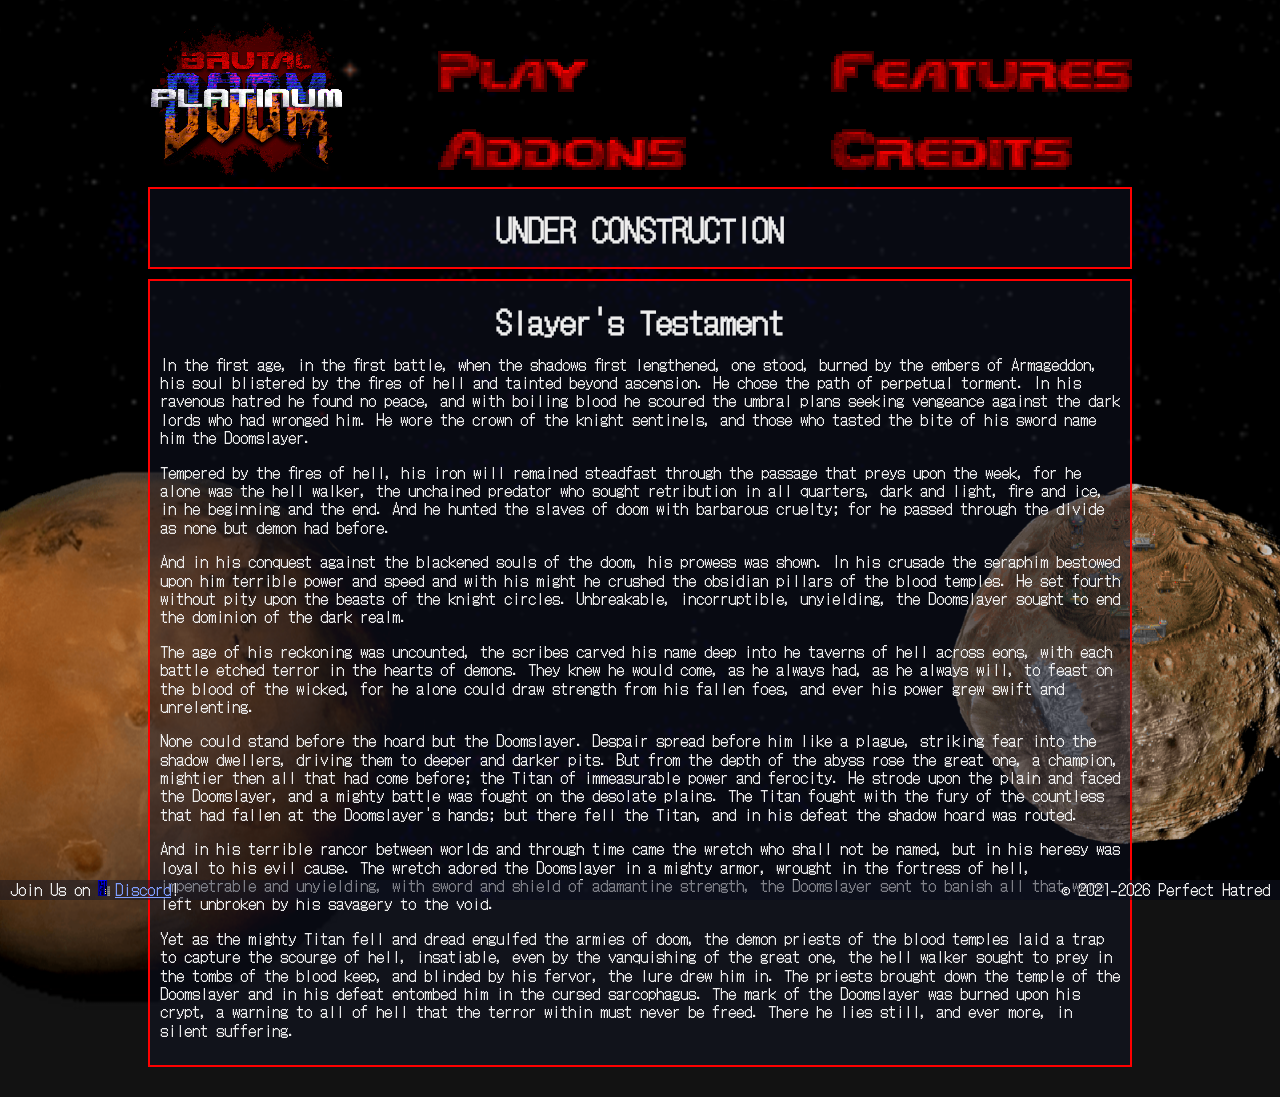
<file: addons.html>
<!DOCTYPE html>
<!--[if lt IE 7]>      <html class="no-js lt-ie9 lt-ie8 lt-ie7"> <![endif]-->
<!--[if IE 7]>         <html class="no-js lt-ie9 lt-ie8"> <![endif]-->
<!--[if IE 8]>         <html class="no-js lt-ie9"> <![endif]-->
<!--[if gt IE 8]>      <html class="no-js"> <!--<![endif]-->
<html lang="en">
  <head>
    <meta charset="utf-8">
    <meta http-equiv="X-UA-Compatible" content="IE=edge">
    <meta name="color-scheme" content="dark">
    <meta name="viewport" content="width=device-width, initial-scale=1">
    <link rel="apple-touch-icon" sizes="57x57" href="/apple-touch-icon-57x57.png">
    <link rel="apple-touch-icon" sizes="60x60" href="/apple-touch-icon-60x60.png">
    <link rel="apple-touch-icon" sizes="72x72" href="/apple-touch-icon-72x72.png">
    <link rel="apple-touch-icon" sizes="76x76" href="/apple-touch-icon-76x76.png">
    <link rel="apple-touch-icon" sizes="114x114" href="/apple-touch-icon-114x114.png">
    <link rel="apple-touch-icon" sizes="120x120" href="/apple-touch-icon-120x120.png">
    <link rel="apple-touch-icon" sizes="144x144" href="/apple-touch-icon-144x144.png">
    <link rel="apple-touch-icon" sizes="152x152" href="/apple-touch-icon-152x152.png">
    <link rel="apple-touch-icon" sizes="180x180" href="/apple-touch-icon-180x180.png">
    <link rel="icon" type="image/png" sizes="32x32" href="/favicon-32x32.png">
    <link rel="icon" type="image/png" sizes="192x192" href="/android-chrome-192x192.png">
    <link rel="icon" type="image/png" sizes="16x16" href="/favicon-16x16.png">
    <link rel="manifest" href="/site.webmanifest">
    <link rel="mask-icon" href="/safari-pinned-tab.svg" color="#121212">
    <meta name="msapplication-TileColor" content="#121212">
    <meta name="msapplication-TileImage" content="/mstile-144x144.png">
    <meta name="theme-color" content="#121212">
    <title>Brutal Doom Platinum</title>
    <meta name="description" content="Perfect Hatred, the home of Brutal Doom Platinum">
    <link rel="stylesheet" href="/styles/normalize.css">
    <link rel="stylesheet" href="/styles/main.css?202312052032">
    <link rel="stylesheet" href="/styles/tooltip.css">
  </head>
  <body>
    <!--[if lt IE 7]>
      <p class="browsehappy">You are using an <strong>outdated</strong> browser. Please <a href="#">upgrade your browser</a> to improve your experience.</p>
    <![endif]-->

    <div class="deimos"></div>
    <div class="phobos"></div>
    
    <div id="main_container">
<!-- Menu Content Begins Here-->
      <div class="mainheader clearfix">
        <div class="logo"><img src="/images/bdp4logo.png" alt="Brutal Doom Platinum logo"></div>
        <div class="menu clearfix">
          <div class="menuop menuoptop menuop1">
            <a href="/index.html"><img src="/images/menu/play.png" alt="Play menu image"></a>
          </div>
          <div class="menuop menuoptop menuop2">
            <a href="/features.html"><img src="/images/menu/features.png" alt="Features menu image"></a>
          </div>
          <div class="menuop menuop3">
            <a href="/addons.html"><img src="/images/menu/addons.png" alt="Addons menu image"></a>
          </div>
          <div class="menuop menuop4">
            <a href="/credits.html"><img src="/images/menu/credits.png" alt="Credits menu image"></a>
          </div>
        </div>
      </div>
<!-- Menu Content Ends Here-->
<!-- Page Content Begins Here-->
      <div id="pagecontent_container">
        <div class="pagecontent clearfix">
          <h1>UNDER CONSTRUCTION</h1>
        </div>
        <div class="pagecontent clearfix">
          <h1>Slayer's Testament</h1>
          <p>In the first age, in the first battle, when the shadows first lengthened, one stood, burned by the embers of Armageddon, his soul blistered by the fires of hell and tainted beyond ascension. He chose the path of perpetual torment. In his ravenous hatred he found no peace, and with boiling blood he scoured the umbral plans seeking vengeance against the dark lords who had wronged him. He wore the crown of the knight sentinels, and those who tasted the bite of his sword name him the Doomslayer.</p>

          <p>Tempered by the fires of hell, his iron will remained steadfast through the passage that preys upon the week, for he alone was the hell walker, the unchained predator who sought retribution in all quarters, dark and light, fire and ice, in he beginning and the end. And he hunted the slaves of doom with barbarous cruelty; for he passed through the divide as none but demon had before.</p>
          
          <p>And in his conquest against the blackened souls of the doom, his prowess was shown. In his crusade the seraphim bestowed upon him terrible power and speed and with his might he crushed the obsidian pillars of the blood temples. He set fourth without pity upon the beasts of the knight circles. Unbreakable, incorruptible, unyielding, the Doomslayer sought to end the dominion of the dark realm.</p>
          
          <p>The age of his reckoning was uncounted, the scribes carved his name deep into he taverns of hell across eons, with each battle etched terror in the hearts of demons. They knew he would come, as he always had, as he always will, to feast on the blood of the wicked, for he alone could draw strength from his fallen foes, and ever his power grew swift and unrelenting.</p>
          
          <p>None could stand before the hoard but the Doomslayer. Despair spread before him like a plague, striking fear into the shadow dwellers, driving them to deeper and darker pits. But from the depth of the abyss rose the great one, a champion, mightier then all that had come before; the Titan of immeasurable power and ferocity. He strode upon the plain and faced the Doomslayer, and a mighty battle was fought on the desolate plains. The Titan fought with the fury of the countless that had fallen at the Doomslayer&apos;s hands; but there fell the Titan, and in his defeat the shadow hoard was routed.</p>
          
          <p>And in his terrible rancor between worlds and through time came the wretch who shall not be named, but in his heresy was loyal to his evil cause. The wretch adored the Doomslayer in a mighty armor, wrought in the fortress of hell, impenetrable and unyielding, with sword and shield of adamantine strength, the Doomslayer sent to banish all that were left unbroken by his savagery to the void.</p>
          
          <p>Yet as the mighty Titan fell and dread engulfed the armies of doom, the demon priests of the blood temples laid a trap to capture the scourge of hell, insatiable, even by the vanquishing of the great one, the hell walker sought to prey in the tombs of the blood keep, and blinded by his fervor, the lure drew him in. The priests brought down the temple of the Doomslayer and in his defeat entombed him in the cursed sarcophagus. The mark of the Doomslayer was burned upon his crypt, a warning to all of hell that the terror within must never be freed. There he lies still, and ever more, in silent suffering.</p>
        </div>
      </div>
<!-- Page Content Ends Here-->
    </div>
    
    <div id="footer">
      <div class="discordfoot">
        <span>Join Us on <a href="https://discord.gg/ryPBUbAGVU" alt="Brutal Doom Platinum Discord link">Discord</a>!</span>
      </div>
      <div class="copyrightfoot">
        <span tooltip="Site Design by FelesNoctis">
          &copy; 2021-<span id="copyrightcuryear"></span> Perfect Hatred
        </span>
      </div>
    </div>

    <script>
      document.getElementById('copyrightcuryear').appendChild(document.createTextNode(new Date().getFullYear()))
    </script>
    <!-- <script src="" async defer></script> -->
  </body>
</html>
</file>
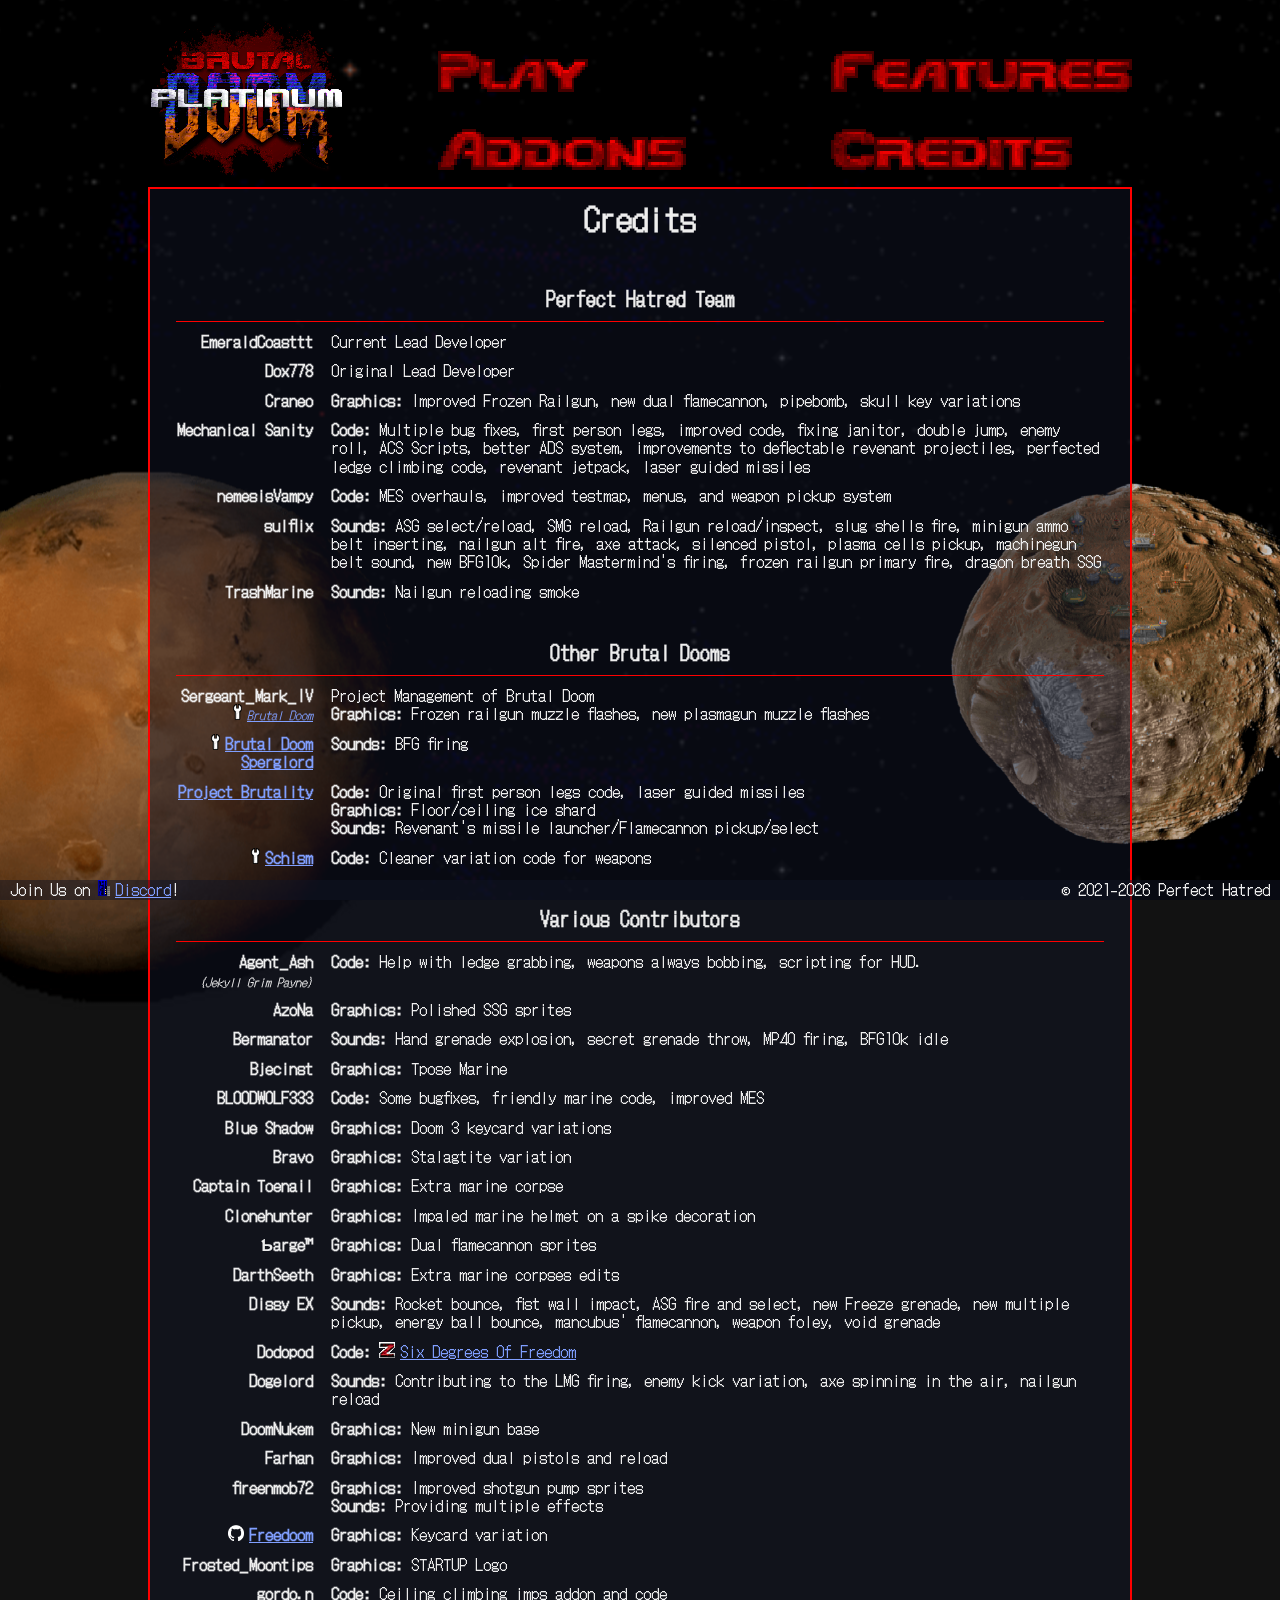
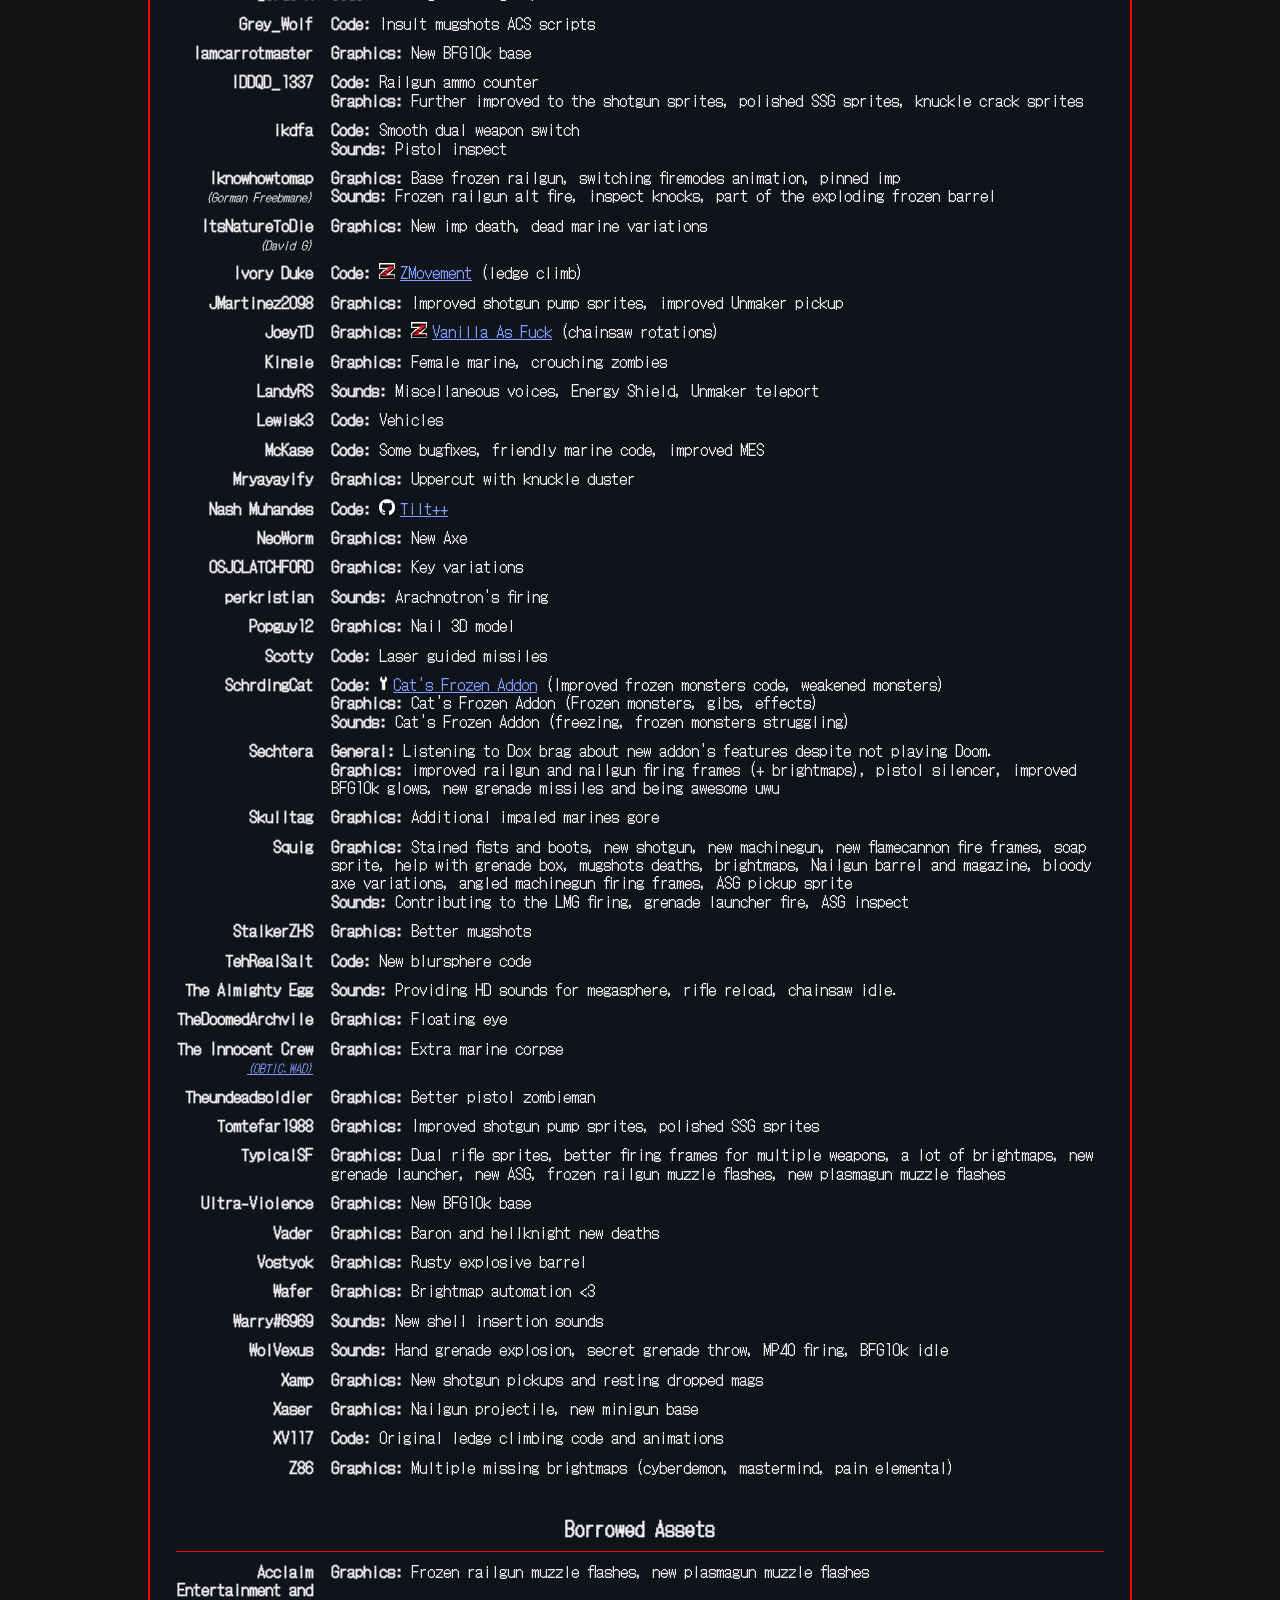
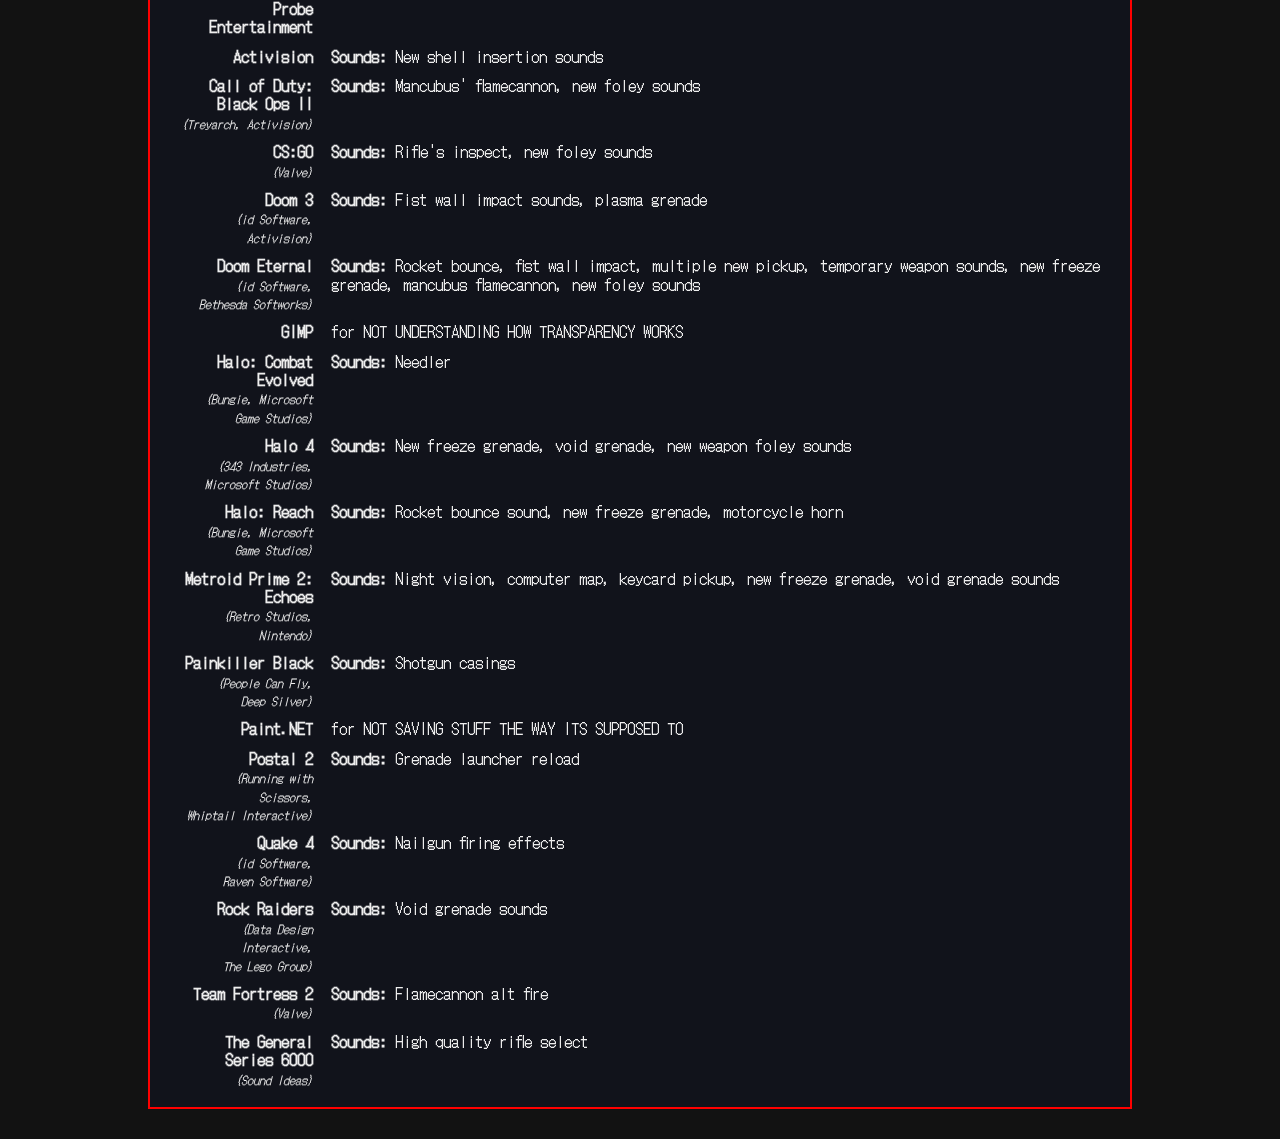
<file: credits.html>
<!DOCTYPE html>
<!--[if lt IE 7]>      <html class="no-js lt-ie9 lt-ie8 lt-ie7"> <![endif]-->
<!--[if IE 7]>         <html class="no-js lt-ie9 lt-ie8"> <![endif]-->
<!--[if IE 8]>         <html class="no-js lt-ie9"> <![endif]-->
<!--[if gt IE 8]>      <html class="no-js"> <!--<![endif]-->
<html lang="en">
  <head>
    <meta charset="utf-8">
    <meta http-equiv="X-UA-Compatible" content="IE=edge">
    <meta name="color-scheme" content="dark">
    <meta name="viewport" content="width=device-width, initial-scale=1">
    <link rel="apple-touch-icon" sizes="57x57" href="/apple-touch-icon-57x57.png">
    <link rel="apple-touch-icon" sizes="60x60" href="/apple-touch-icon-60x60.png">
    <link rel="apple-touch-icon" sizes="72x72" href="/apple-touch-icon-72x72.png">
    <link rel="apple-touch-icon" sizes="76x76" href="/apple-touch-icon-76x76.png">
    <link rel="apple-touch-icon" sizes="114x114" href="/apple-touch-icon-114x114.png">
    <link rel="apple-touch-icon" sizes="120x120" href="/apple-touch-icon-120x120.png">
    <link rel="apple-touch-icon" sizes="144x144" href="/apple-touch-icon-144x144.png">
    <link rel="apple-touch-icon" sizes="152x152" href="/apple-touch-icon-152x152.png">
    <link rel="apple-touch-icon" sizes="180x180" href="/apple-touch-icon-180x180.png">
    <link rel="icon" type="image/png" sizes="32x32" href="/favicon-32x32.png">
    <link rel="icon" type="image/png" sizes="192x192" href="/android-chrome-192x192.png">
    <link rel="icon" type="image/png" sizes="16x16" href="/favicon-16x16.png">
    <link rel="manifest" href="/site.webmanifest">
    <link rel="mask-icon" href="/safari-pinned-tab.svg" color="#121212">
    <meta name="msapplication-TileColor" content="#121212">
    <meta name="msapplication-TileImage" content="/mstile-144x144.png">
    <meta name="theme-color" content="#121212">
    <title>Brutal Doom Platinum</title>
    <meta name="description" content="Perfect Hatred, the home of Brutal Doom Platinum">
    <link rel="stylesheet" href="/styles/normalize.css">
    <link rel="stylesheet" href="/styles/main.css?202312091902">
    <link rel="stylesheet" href="/styles/tooltip.css">
  </head>
  <body>
    <!--[if lt IE 7]>
      <p class="browsehappy">You are using an <strong>outdated</strong> browser. Please <a href="#">upgrade your browser</a> to improve your experience.</p>
    <![endif]-->

    <div class="deimos"></div>
    <div class="phobos"></div>
    
    <div id="main_container">
<!-- Menu Content Begins Here-->
      <div class="mainheader clearfix">
        <div class="logo"><img src="/images/bdp4logo.png" alt="Brutal Doom Platinum logo"></div>
        <div class="menu clearfix">
          <div class="menuop menuoptop menuop1">
            <a href="/index.html"><img src="/images/menu/play.png" alt="Play menu image"></a>
          </div>
          <div class="menuop menuoptop menuop2">
            <a href="/features.html"><img src="/images/menu/features.png" alt="Features menu image"></a>
          </div>
          <div class="menuop menuop3">
            <a href="/addons.html"><img src="/images/menu/addons.png" alt="Addons menu image"></a>
          </div>
          <div class="menuop menuop4">
            <a href="/credits.html"><img src="/images/menu/credits.png" alt="Credits menu image"></a>
          </div>
        </div>
      </div>
<!-- Menu Content Ends Here-->
<!-- Page Content Begins Here-->
      <div id="pagecontent_container">
        <div class="pagecontent">
          <h1 class="remtopmargin">Credits</h1>
          <table class="datatable credits">
          <!-- Perfect Hatred Team -->
            <tr>
              <th colspan="2">Perfect Hatred Team</th>
            </tr>
            <tr>
              <td>EmeraldCoasttt</td>
              <td>Current Lead Developer</td>
            </tr>
            <tr>
              <td>Dox778<!-- <br><a href="https://www.moddb.com/mods/brutal-doom/downloads/dox778s-personalized-brutal-doom-v21" class="creditstitle">Dox's Personalized</a> --></td>
              <td>Original Lead Developer</td>
            </tr>
            <tr>
              <td>Craneo</td>
              <td><b>Graphics:</b> Improved Frozen Railgun, new dual flamecannon, pipebomb, skull key variations</td>
            </tr>
            <tr>
              <td>Mechanical Sanity</td>
              <td><b>Code:</b> Multiple bug fixes, first person legs, improved code, fixing janitor, double jump, enemy roll, ACS Scripts, better ADS system, improvements to deflectable revenant projectiles, perfected ledge climbing code, revenant jetpack, laser guided missiles</td>
            </tr>
            <tr>
              <td>nemesisVampy</td>
              <td><b>Code:</b> MES overhauls, improved testmap, menus, and weapon pickup system</td>
            </tr>
            <tr>
              <td>sulflix</td>
              <td><b>Sounds:</b> ASG select/reload, SMG reload, Railgun reload/inspect, slug shells fire, minigun ammo belt inserting, nailgun alt fire, axe attack, silenced pistol, plasma cells pickup, machinegun belt sound, new BFG10k, Spider Mastermind's firing, frozen railgun primary fire, dragon breath SSG</td>
            </tr>
            <tr>
              <td>TrashMarine</td>
              <td><b>Sounds:</b> Nailgun reloading smoke</td>
            </tr>
          <!-- Other Brutal Dooms -->
            <tr>
              <th colspan="2">Other Brutal Dooms</th>
            </tr>
            <tr>
              <td>Sergeant_Mark_IV<br><a href="https://www.moddb.com/mods/brutal-doom" class="creditstitle">Brutal Doom</a></td>
              <td>
                Project Management of Brutal Doom<br>
                <b>Graphics:</b> Frozen railgun muzzle flashes, new plasmagun muzzle flashes
              </td>
            </tr>
            <!-- <tr>
              <td>Dox778<br><a href="https://www.moddb.com/mods/brutal-doom/downloads/dox778s-personalized-brutal-doom-v21" class="creditstitle">Dox's Personalized</a></td>
              <td>Project management of Dox's Personalized Brutal Doom, as well as various coding, graphics, and sounds</td>
            </tr> -->
            <tr>
              <td><a href="https://www.moddb.com/mods/brutal-doom/addons/bd-sperglord-edition-v19">Brutal Doom<br>Sperglord</a></td>
              <td><b>Sounds:</b> BFG firing</td>
            </tr>
            <tr>
              <td><a href="https://projectbrutality.com/">Project Brutality</a></td>
              <td>
                <b>Code:</b> Original first person legs code, laser guided missiles<br>
                <b>Graphics:</b> Floor/ceiling ice shard<br>
                <b>Sounds:</b> Revenant's missile launcher/Flamecannon pickup/select</td>
            </tr>
            <tr>
              <td><a href="https://www.moddb.com/mods/schism1/">Schism</a></td>
              <td><b>Code:</b> Cleaner variation code for weapons</td>
            </tr>
          <!-- Various Contributors -->
            <tr>
              <th colspan="2">Various Contributors</th>
            </tr>
            <tr>
              <td>
                Agent_Ash<br>
                <span class="creditstitle">(Jekyll Grim Payne)</span>
              </td>
              <td><b>Code:</b> Help with ledge grabbing, weapons always bobbing, scripting for HUD.</td>
            </tr>
            <tr>
              <td>AzoNa</td>
              <td><b>Graphics:</b> Polished SSG sprites</td>
            </tr>
            <tr>
              <td>Bermanator</td>
              <td><b>Sounds:</b> Hand grenade explosion, secret grenade throw, MP40 firing, BFG10k idle</td>
            </tr>
            <tr>
              <td>Bjecinst</td>
              <td><b>Graphics:</b> Tpose Marine</td>
            </tr>
            <tr>
              <td>BLOODWOLF333</td>
              <td><b>Code:</b> Some bugfixes, friendly marine code, improved MES</td>
            </tr>
            <tr>
              <td>Blue Shadow</td>
              <td><b>Graphics:</b> Doom 3 keycard variations</td>
            </tr>
            <tr>
              <td>Bravo</td>
              <td><b>Graphics:</b> Stalagtite variation</td>
            </tr>
            <tr>
              <td>Captain Toenail</td>
              <td><b>Graphics:</b> Extra marine corpse</td>
            </tr>
            <tr>
              <td>Clonehunter</td>
              <td><b>Graphics:</b> Impaled marine helmet on a spike decoration</td>
            </tr>
            <tr>
              <td>&#388;arge&trade;</td>
              <td><b>Graphics:</b> Dual flamecannon sprites</td>
            </tr>
            <tr>
              <td>DarthSeeth</td>
              <td><b>Graphics:</b> Extra marine corpses edits</td>
            </tr>
            <tr>
              <td>Dissy EX</td>
              <td><b>Sounds:</b> Rocket bounce, fist wall impact, ASG fire and select, new Freeze grenade, new multiple pickup, energy ball bounce, mancubus' flamecannon, weapon foley, void grenade</td>
            </tr>
            <tr>
              <td>Dodopod</td>
              <td><b>Code:</b> <a href="https://forum.zdoom.org/viewtopic.php?t=64041">Six Degrees Of Freedom</a></td>
            </tr>
            <tr>
              <td>Dogelord</td>
              <td><b>Sounds:</b> Contributing to the LMG firing, enemy kick variation, axe spinning in the air, nailgun reload</td>
            </tr>
            <tr>
              <td>DoomNukem</td>
              <td><b>Graphics:</b> New minigun base</td>
            </tr>
            <tr>
              <td>Farhan</td>
              <td><b>Graphics:</b> Improved dual pistols and reload</td>
            </tr>
            <tr>
              <td>fireenmob72</td>
              <td>
                <b>Graphics:</b> Improved shotgun pump sprites<br>
                <b>Sounds:</b> Providing multiple effects
              </td>
            </tr>
            <tr>
              <td><a href="https://freedoom.github.io/">Freedoom</a></td>
              <td><b>Graphics:</b> Keycard variation</td>
            </tr>
            <tr>
              <td>Frosted_Moontips</td>
              <td><b>Graphics:</b> STARTUP Logo</td>
            </tr>
            <tr>
              <td>gordo.n</td>
              <td><b>Code:</b> Ceiling climbing imps addon and code</td>
            </tr>
            <tr>
              <td>Grey_Wolf</td>
              <td><b>Code:</b> Insult mugshots ACS scripts</td>
            </tr>
            <tr>
              <td>Iamcarrotmaster</td>
              <td><b>Graphics:</b> New BFG10k base</td>
            </tr>
            <tr>
              <td>IDDQD_1337</td>
              <td>
                <b>Code:</b> Railgun ammo counter<br>
                <b>Graphics:</b> Further improved to the shotgun sprites, polished SSG sprites, knuckle crack sprites
              </td>
            </tr>
            <tr>
              <td>ikdfa</td>
              <td>
                <b>Code:</b> Smooth dual weapon switch<br>
                <b>Sounds:</b> Pistol inspect
              </td>
            </tr>
            <tr>
              <td>
                Iknowhowtomap<br>
                <span class="creditstitle">(Gorman Freebmane)</span>
              </td>
              <td>
                <b>Graphics:</b> Base frozen railgun, switching firemodes animation, pinned imp<br>
                <b>Sounds:</b> Frozen railgun alt fire, inspect knocks, part of the exploding frozen barrel
              </td>
            </tr>
            <tr>
              <td>
                ItsNatureToDie<br>
                <span class="creditstitle">(David G)</span>
              </td>
              <td><b>Graphics:</b> New imp death, dead marine variations</td>
            </tr>
            <tr>
              <td>Ivory Duke</td>
              <td><b>Code:</b> <a href="https://forum.zdoom.org/viewtopic.php?t=65095">ZMovement</a> (ledge climb)</td>
            </tr>
            <tr>
              <td>JMartinez2098</td>
              <td><b>Graphics:</b> Improved shotgun pump sprites, improved Unmaker pickup</td>
            </tr>
            <tr>
              <td>JoeyTD</td>
              <td><b>Graphics:</b> <a href="https://forum.zdoom.org/viewtopic.php?t=56276">Vanilla As Fuck</a> (chainsaw rotations)</td>
            </tr>
            <tr>
              <td>Kinsie</td>
              <td><b>Graphics:</b> Female marine, crouching zombies</td>
            </tr>
            <tr>
              <td>LandyRS</td>
              <td><b>Sounds:</b> Miscellaneous voices, Energy Shield, Unmaker teleport</td>
            </tr>
            <tr>
              <td>Lewisk3</td>
              <td><b>Code:</b> Vehicles</td>
            </tr>
            <tr>
              <td>McKase</td>
              <td><b>Code:</b> Some bugfixes, friendly marine code, improved MES</td>
            </tr>
            <tr>
              <td>Mryayayify</td>
              <td><b>Graphics:</b> Uppercut with knuckle duster</td>
            </tr>
            <tr>
              <td>Nash Muhandes</td>
              <td><b>Code:</b> <a href="https://github.com/nashmuhandes/TiltPlusPlus">Tilt++</a></td>
            </tr>
            <tr>
              <td>NeoWorm</td>
              <td><b>Graphics:</b> New Axe</td>
            </tr>
            <tr>
              <td>OSJCLATCHFORD</td>
              <td><b>Graphics:</b> Key variations</td>
            </tr>
            <tr>
              <td>perkristian</td>
              <td><b>Sounds:</b> Arachnotron's firing</td>
            </tr>
            <tr>
              <td>Popguy12</td>
              <td><b>Graphics:</b> Nail 3D model</td>
            </tr>
            <tr>
              <td>Scotty</td>
              <td><b>Code:</b> Laser guided missiles</td>
            </tr>
            <tr>
              <td>SchrdingCat</td>
              <td>
                <b>Code:</b> <a href="https://www.moddb.com/mods/brutal-doom/addons/cats-frozen-addon-v10">Cat's Frozen Addon</a> (Improved frozen monsters code, weakened monsters)<br>
                <b>Graphics:</b> Cat's Frozen Addon (Frozen monsters, gibs, effects)<br>
                <b>Sounds:</b> Cat's Frozen Addon (freezing, frozen monsters struggling)
              </td>
            </tr>
            <tr>
              <td>Sechtera</td>
              <td>
                <b>General:</b> Listening to Dox brag about new addon's features despite not playing Doom.<br>
                <b>Graphics:</b> improved railgun and nailgun firing frames (+ brightmaps), pistol silencer, improved BFG10k glows, new grenade missiles and being awesome uwu</td>
            </tr>
            <tr>
              <td>Skulltag</td>
              <td><b>Graphics:</b> Additional impaled marines gore</td>
            </tr>
            <tr>
              <td>Squig</td>
              <td>
                <b>Graphics:</b> Stained fists and boots, new shotgun, new machinegun, new flamecannon fire frames, soap sprite, help with grenade box, mugshots deaths, brightmaps, Nailgun barrel and magazine, bloody axe variations, angled machinegun firing frames, ASG pickup sprite<br>
                <b>Sounds:</b> Contributing to the LMG firing, grenade launcher fire, ASG inspect</td>
            </tr>
            <tr>
              <td>StalkerZHS</td>
              <td><b>Graphics:</b> Better mugshots</td>
            </tr>
            <tr>
              <td>TehRealSalt</td>
              <td><b>Code:</b> New blursphere code</td>
            </tr>
            <tr>
              <td>The Almighty Egg</td>
              <td><b>Sounds:</b> Providing HD sounds for megasphere, rifle reload, chainsaw idle.</td>
            </tr>
            <tr>
              <td>TheDoomedArchvile</td>
              <td><b>Graphics:</b> Floating eye</td>
            </tr>
            <tr>
              <td>
                The Innocent Crew<br>
                <span class="creditstitle"><a href="https://www.doomworld.com/idgames/levels/doom2/m-o/obtic11">(OBTIC.WAD)</a></span>
              </td>
              <td><b>Graphics:</b> Extra marine corpse</td>
            </tr>
            <tr>
              <td>Theundeadsoldier</td>
              <td><b>Graphics:</b> Better pistol zombieman</td>
            </tr>
            <tr>
              <td>Tomtefar1988</td>
              <td><b>Graphics:</b> Improved shotgun pump sprites, polished SSG sprites</td>
            </tr>
            <tr>
              <td>TypicalSF</td>
              <td><b>Graphics:</b> Dual rifle sprites, better firing frames for multiple weapons, a lot of brightmaps, new grenade launcher, new ASG, frozen railgun muzzle flashes, new plasmagun muzzle flashes</td>
            </tr>
            <tr>
              <td>Ultra-Violence</td>
              <td><b>Graphics:</b> New BFG10k base</td>
            </tr>
            <tr>
              <td>Vader</td>
              <td><b>Graphics:</b> Baron and hellknight new deaths</td>
            </tr>
            <tr>
              <td>Vostyok</td>
              <td><b>Graphics:</b> Rusty explosive barrel</td>
            </tr>
            <tr>
              <td>Wafer</td>
              <td><b>Graphics:</b> Brightmap automation <3</td>
            </tr>
            <tr>
              <td>Warry#6969</td>
              <td><b>Sounds:</b> New shell insertion sounds</td>
            </tr>
            <tr>
              <td>WolVexus</td>
              <td><b>Sounds:</b> Hand grenade explosion, secret grenade throw, MP40 firing, BFG10k idle</td>
            </tr>
            <tr>
              <td>Xamp</td>
              <td><b>Graphics:</b> New shotgun pickups and resting dropped mags</td>
            </tr>
            <tr>
              <td>Xaser</td>
              <td><b>Graphics:</b> Nailgun projectile, new minigun base</td>
            </tr>
            <tr>
              <td>XV117</td>
              <td><b>Code:</b> Original ledge climbing code and animations</td>
            </tr>
            <tr>
              <td>Z86</td>
              <td><b>Graphics:</b> Multiple missing brightmaps (cyberdemon, mastermind, pain elemental)</td>
            </tr>
            <!-- Borrowed Assets -->
            <tr>
              <th colspan="2">Borrowed Assets</th>
            </tr>
            <tr>
              <td>Acclaim Entertainment and Probe Entertainment</td>
              <td><b>Graphics:</b> Frozen railgun muzzle flashes, new plasmagun muzzle flashes</td>
            </tr>
            <tr>
              <td>Activision</td>
              <td><b>Sounds:</b> New shell insertion sounds</td>
            </tr>
            <tr>
              <td>
                Call of Duty: Black Ops II<br>
                <span class="creditstitle">(Treyarch, Activision)</span>
              </td>
              <td><b>Sounds:</b> Mancubus' flamecannon, new foley sounds</td>
            </tr>
            <tr>
              <td>
                CS:GO<br>
                <span class="creditstitle">(Valve)</span>
              </td>
              <td><b>Sounds:</b> Rifle's inspect, new foley sounds</td>
            </tr>
            <tr>
              <td>
                Doom 3<br>
                <span class="creditstitle">(id Software,<br>Activision)</span>
              </td>
              <td><b>Sounds:</b> Fist wall impact sounds, plasma grenade</td>
            </tr>
            <tr>
              <td>
                Doom Eternal<br>
                <span class="creditstitle">(id Software,<br>Bethesda Softworks)</span>
              </td>
              <td><b>Sounds:</b> Rocket bounce, fist wall impact, multiple new pickup, temporary weapon sounds, new freeze grenade, mancubus flamecannon, new foley sounds</td>
            </tr>
            <tr>
              <td>GIMP</td>
              <td>for NOT UNDERSTANDING HOW TRANSPARENCY WORKS</td>
            </tr>
            <tr>
              <td>
                Halo: Combat Evolved<br>
                <span class="creditstitle">(Bungie, Microsoft<br>Game Studios)</span>
              </td>
              <td><b>Sounds:</b> Needler</td>
            </tr>
            <tr>
              <td>
                Halo 4<br>
                <span class="creditstitle">(343 Industries,<br>Microsoft Studios)</span>
              </td>
              <td><b>Sounds:</b> New freeze grenade, void grenade, new weapon foley sounds</td>
            </tr>
            <tr>
              <td>
                Halo: Reach<br>
                <span class="creditstitle">(Bungie, Microsoft<br>Game Studios)</span>
              </td>
              <td><b>Sounds:</b> Rocket bounce sound, new freeze grenade, motorcycle horn</td>
            </tr>
            <tr>
              <td>
                Metroid Prime 2: Echoes<br>
                <span class="creditstitle">(Retro Studios,<br>Nintendo)</span>
              </td>
              <td><b>Sounds:</b> Night vision, computer map, keycard pickup, new freeze grenade, void grenade sounds</td>
            </tr>
            <tr>
              <td>
                Painkiller Black<br>
                <span class="creditstitle">(People Can Fly,<br>Deep Silver)</span>
              </td>
              <td><b>Sounds:</b> Shotgun casings</td>
            </tr>
            <tr>
              <td>Paint.NET</td>
              <td>for NOT SAVING STUFF THE WAY ITS SUPPOSED TO</td>
            </tr>
            <tr>
              <td>
                Postal 2<br>
                <span class="creditstitle">(Running with Scissors,<br>Whiptail Interactive)</span>
              </td>
              <td><b>Sounds:</b> Grenade launcher reload</td>
            </tr>
            <tr>
              <td>
                Quake 4<br>
                <span class="creditstitle">(id Software,<br>Raven Software)</span>
              </td>
              <td><b>Sounds:</b> Nailgun firing effects</td>
            </tr>
            <tr>
              <td>
                Rock Raiders<br>
                <span class="creditstitle">(Data Design Interactive,<br>The Lego Group)</span>
              </td>
              <td><b>Sounds:</b> Void grenade sounds</td>
            </tr>
            <tr>
              <td>
                Team Fortress 2<br>
                <span class="creditstitle">(Valve)</span>
              </td>
              <td><b>Sounds:</b> Flamecannon alt fire</td>
            </tr>
            <tr>
              <td>
                The General Series 6000<br>
                <span class="creditstitle">(Sound Ideas)</span>
              </td>
              <td><b>Sounds:</b> High quality rifle select</td>
            </tr>
          </table>
        </div>
      </div>
<!-- Page Content Ends Here-->
    </div>
    
    <div id="footer">
      <div class="discordfoot">
        <span>Join Us on <a href="https://discord.gg/ryPBUbAGVU" alt="Brutal Doom Platinum Discord link">Discord</a>!</span>
      </div>
      <div class="copyrightfoot">
        <span tooltip="Site Design by FelesNoctis">
          &copy; 2021-<span id="copyrightcuryear"></span> Perfect Hatred
        </span>
      </div>
    </div>

    <script>
      document.getElementById('copyrightcuryear').appendChild(document.createTextNode(new Date().getFullYear()))
    </script>
    <!-- <script src="" async defer></script> -->
  </body>
</html>
</file>
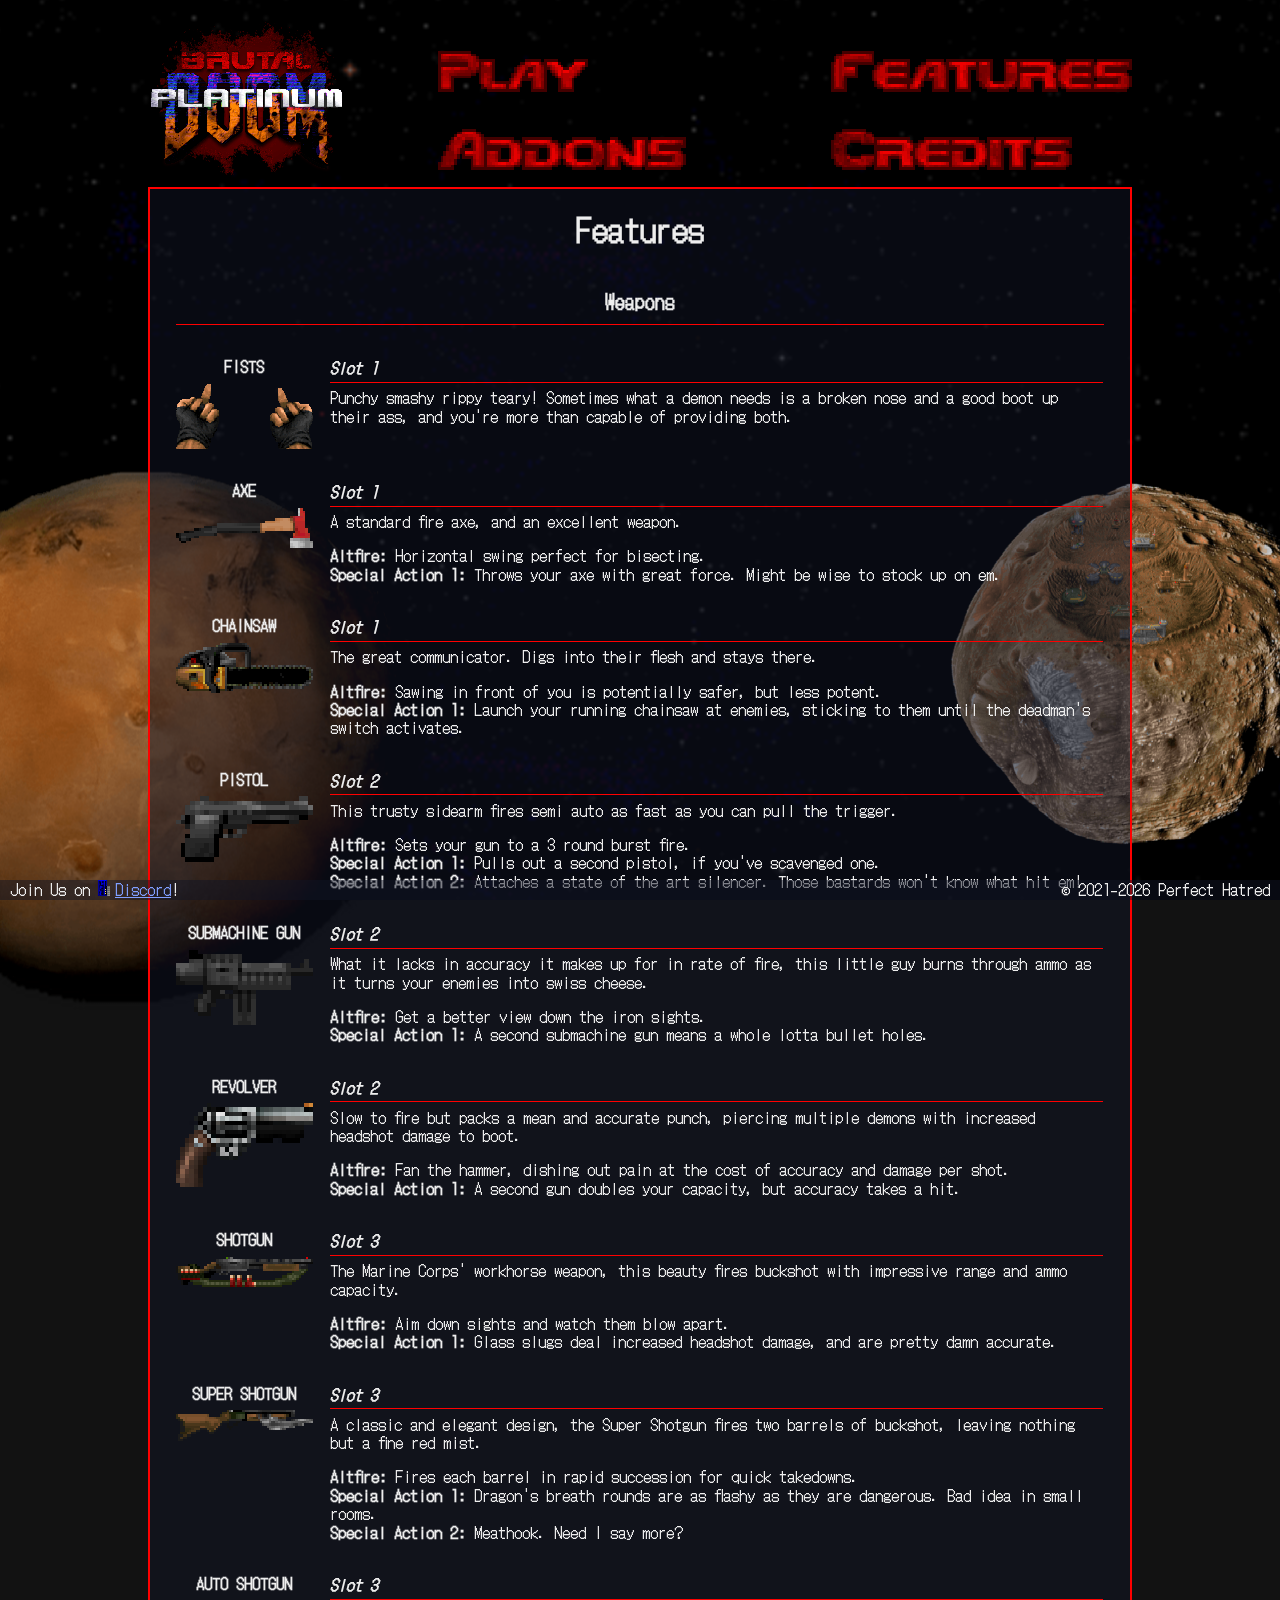
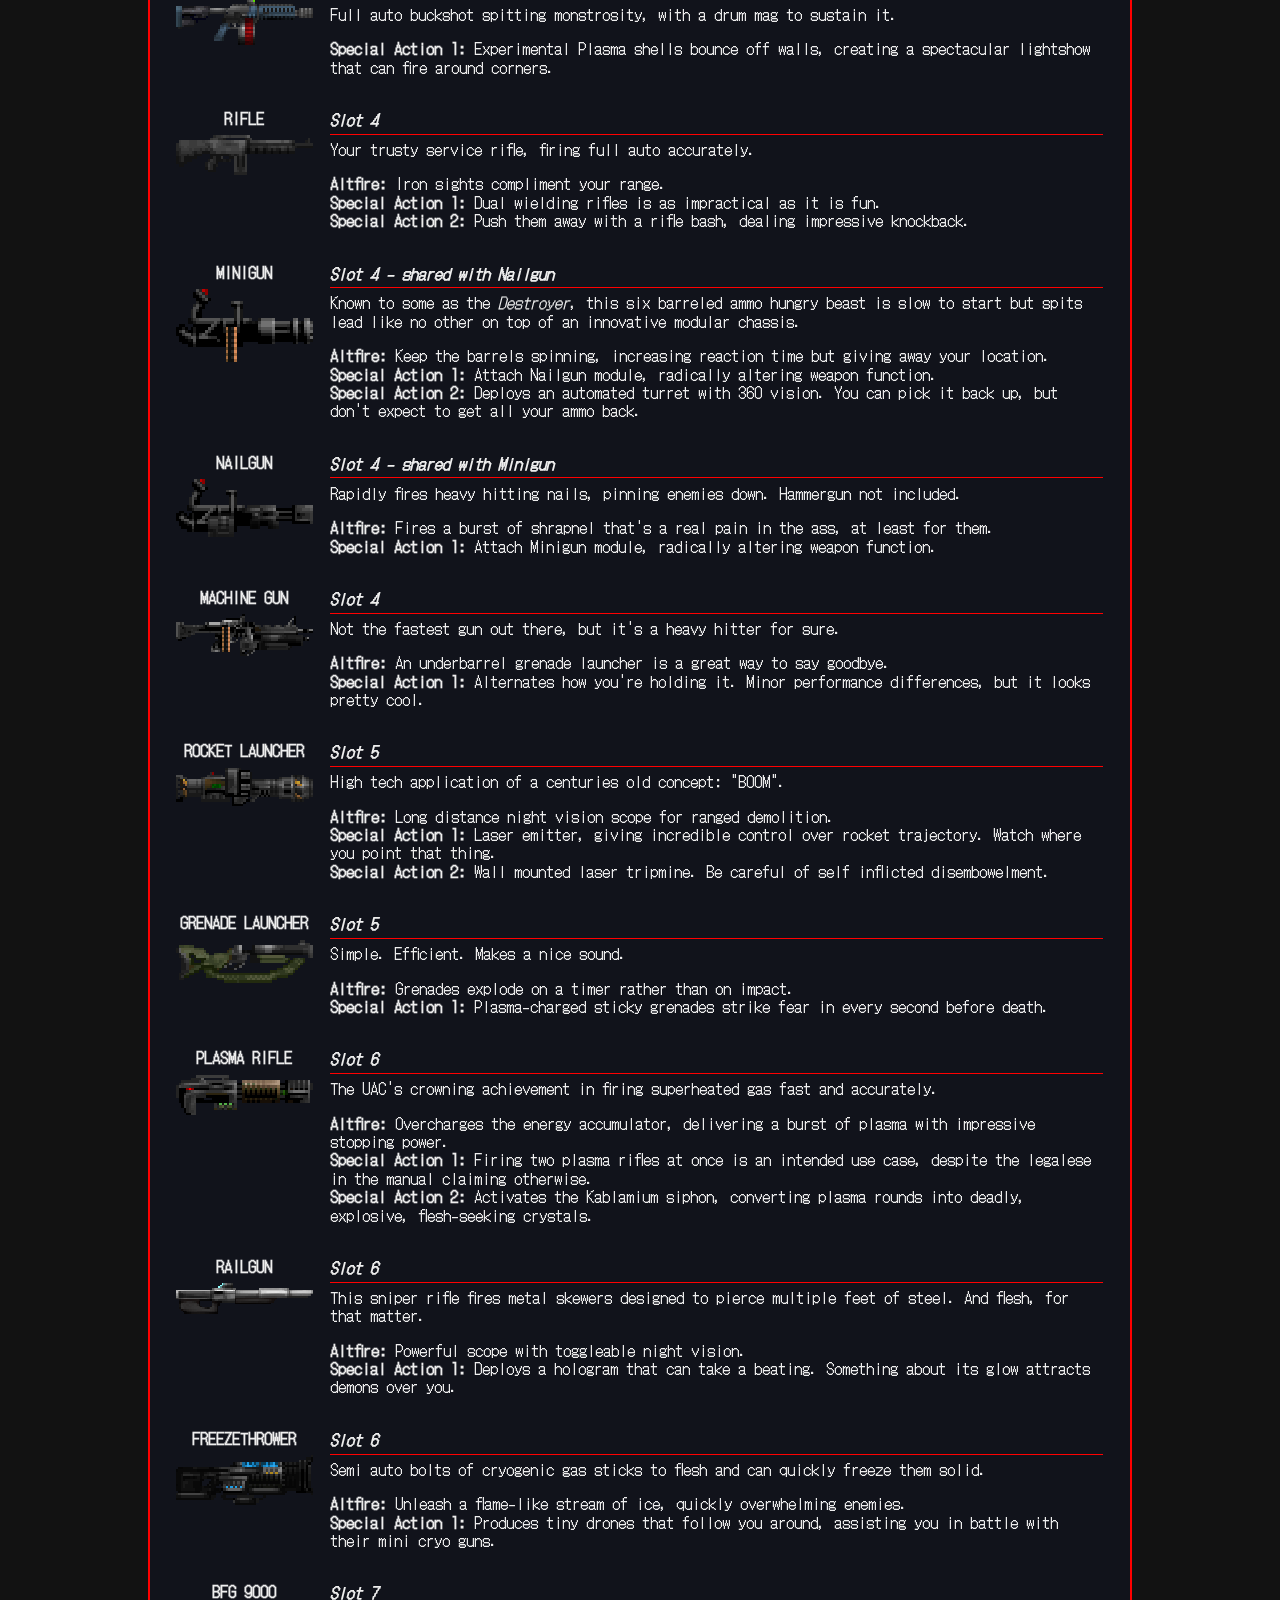
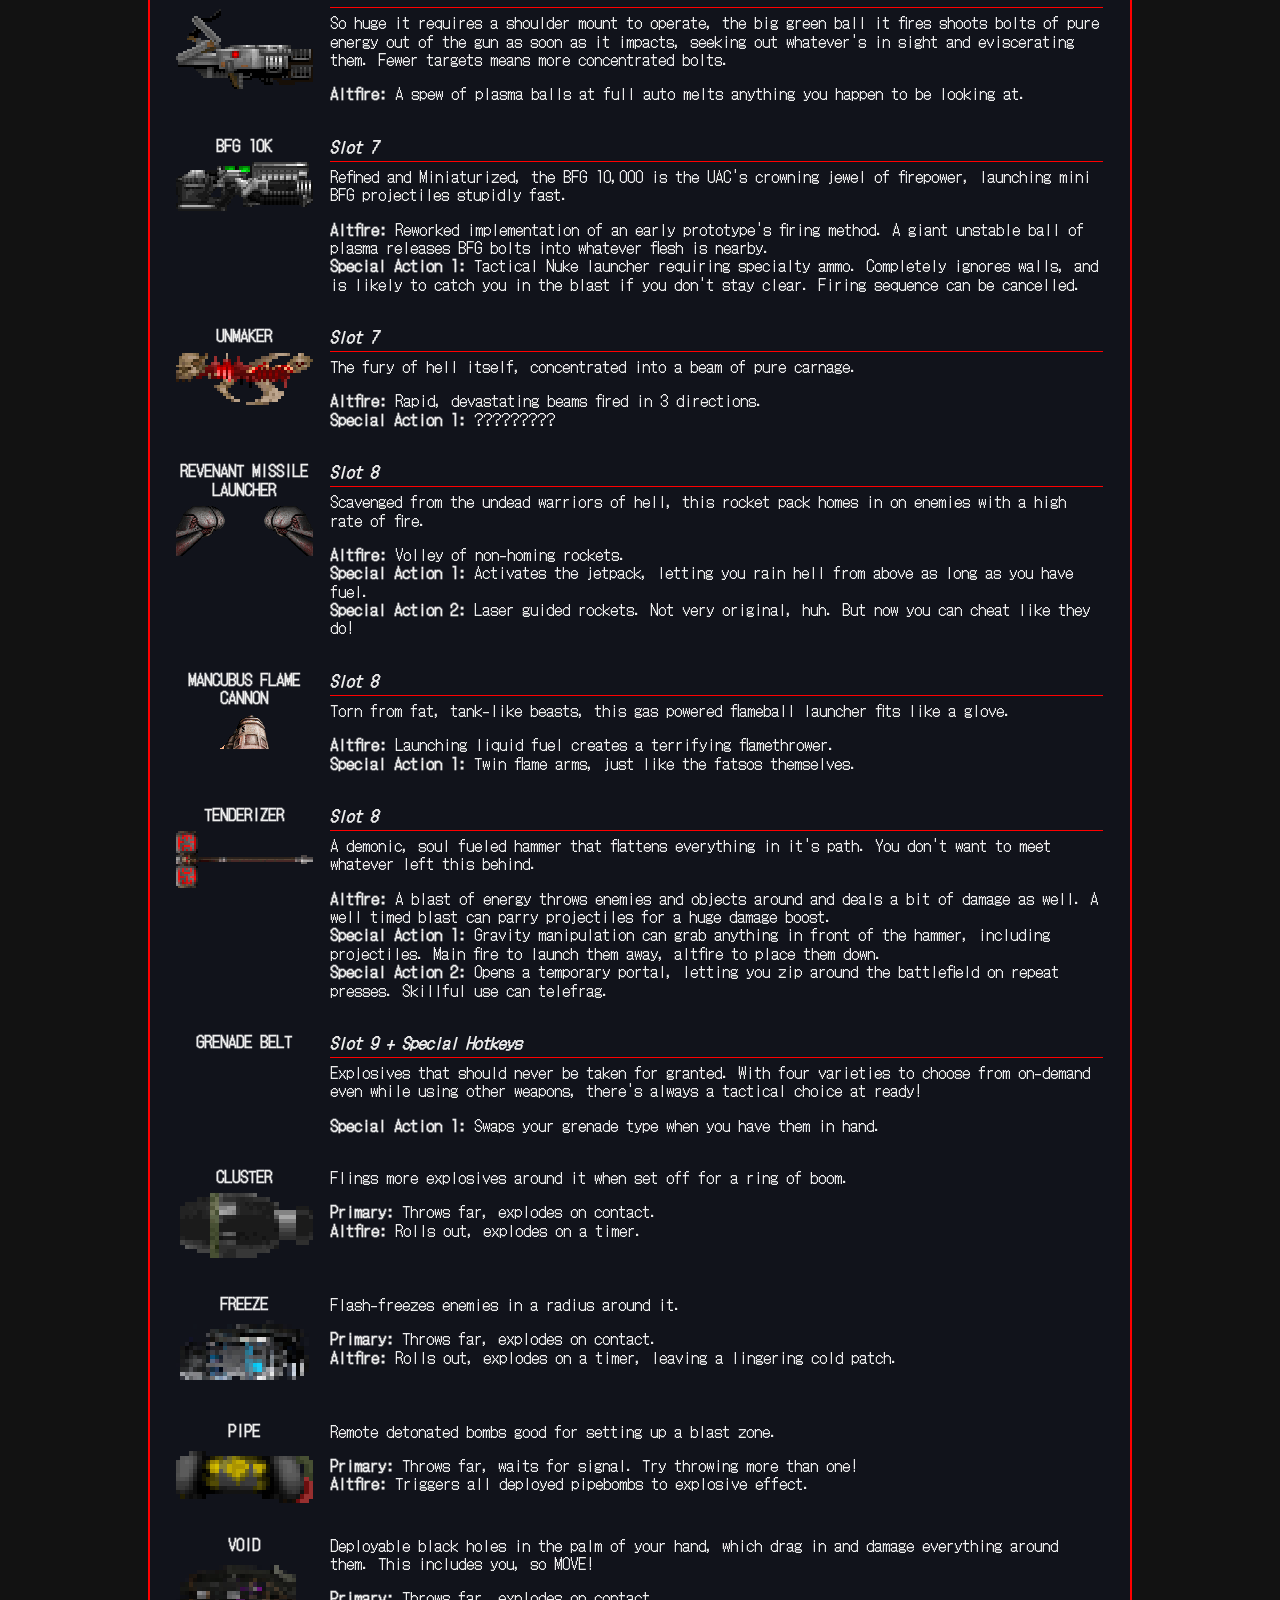
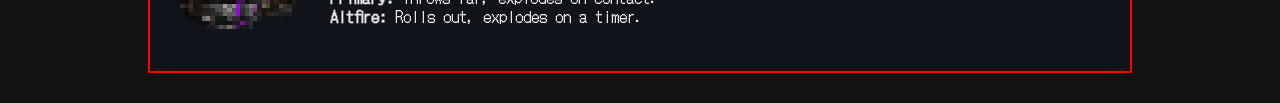
<file: features.html>
<!DOCTYPE html>
<!--[if lt IE 7]>      <html class="no-js lt-ie9 lt-ie8 lt-ie7"> <![endif]-->
<!--[if IE 7]>         <html class="no-js lt-ie9 lt-ie8"> <![endif]-->
<!--[if IE 8]>         <html class="no-js lt-ie9"> <![endif]-->
<!--[if gt IE 8]>      <html class="no-js"> <!--<![endif]-->
<html lang="en">
  <head>
    <meta charset="utf-8">
    <meta http-equiv="X-UA-Compatible" content="IE=edge">
    <meta name="color-scheme" content="dark">
    <meta name="viewport" content="width=device-width, initial-scale=1">
    <link rel="apple-touch-icon" sizes="57x57" href="/apple-touch-icon-57x57.png">
    <link rel="apple-touch-icon" sizes="60x60" href="/apple-touch-icon-60x60.png">
    <link rel="apple-touch-icon" sizes="72x72" href="/apple-touch-icon-72x72.png">
    <link rel="apple-touch-icon" sizes="76x76" href="/apple-touch-icon-76x76.png">
    <link rel="apple-touch-icon" sizes="114x114" href="/apple-touch-icon-114x114.png">
    <link rel="apple-touch-icon" sizes="120x120" href="/apple-touch-icon-120x120.png">
    <link rel="apple-touch-icon" sizes="144x144" href="/apple-touch-icon-144x144.png">
    <link rel="apple-touch-icon" sizes="152x152" href="/apple-touch-icon-152x152.png">
    <link rel="apple-touch-icon" sizes="180x180" href="/apple-touch-icon-180x180.png">
    <link rel="icon" type="image/png" sizes="32x32" href="/favicon-32x32.png">
    <link rel="icon" type="image/png" sizes="192x192" href="/android-chrome-192x192.png">
    <link rel="icon" type="image/png" sizes="16x16" href="/favicon-16x16.png">
    <link rel="manifest" href="/site.webmanifest">
    <link rel="mask-icon" href="/safari-pinned-tab.svg" color="#121212">
    <meta name="msapplication-TileColor" content="#121212">
    <meta name="msapplication-TileImage" content="/mstile-144x144.png">
    <meta name="theme-color" content="#121212">
    <title>Brutal Doom Platinum</title>
    <meta name="description" content="Perfect Hatred, the home of Brutal Doom Platinum">
    <link rel="stylesheet" href="/styles/normalize.css">
    <link rel="stylesheet" href="/styles/main.css?202312052032">
    <link rel="stylesheet" href="/styles/tooltip.css">
  </head>
  <body>
    <!--[if lt IE 7]>
      <p class="browsehappy">You are using an <strong>outdated</strong> browser. Please <a href="#">upgrade your browser</a> to improve your experience.</p>
    <![endif]-->

    <div class="deimos"></div>
    <div class="phobos"></div>
    
    <div id="main_container">
<!-- Menu Content Begins Here-->
      <div class="mainheader clearfix">
        <div class="logo"><img src="/images/bdp4logo.png" alt="Brutal Doom Platinum logo"></div>
        <div class="menu clearfix">
          <div class="menuop menuoptop menuop1">
            <a href="/index.html"><img src="/images/menu/play.png" alt="Play menu image"></a>
          </div>
          <div class="menuop menuoptop menuop2">
            <a href="/features.html"><img src="/images/menu/features.png" alt="Features menu image"></a>
          </div>
          <div class="menuop menuop3">
            <a href="/addons.html"><img src="/images/menu/addons.png" alt="Addons menu image"></a>
          </div>
          <div class="menuop menuop4">
            <a href="/credits.html"><img src="/images/menu/credits.png" alt="Credits menu image"></a>
          </div>
        </div>
      </div>
<!-- Menu Content Ends Here-->
<!-- Page Content Begins Here-->
      <div id="pagecontent_container">
        <div class="pagecontent clearfix mobilehidden">
          <h1>UNDER CONSTRUCTION</h1>
        </div>
        <div class="pagecontent clearfix">
          <h1 id="weapons">Features</h1>
          <table class="datatable features">
            <tr>
              <th colspan="2">Weapons</th>
            </tr>
            <tr>
              <td>
                <span>Fists</span>
                <img src="/images/sprites/weapons/slot1/0UCKE0.png">
              </td>
              <td>
                <div class="slotline">Slot 1</div>
                Punchy smashy rippy teary! Sometimes what a demon needs is a broken nose and a good boot up their ass, and you're more than capable of providing both.</td>
            </tr>
            <tr>
              <td>
                <span>Axe</span>
                <img src="/images/sprites/weapons/slot1/AXE9A0.png">
              </td>
              <td>
                <div class="slotline">Slot 1</div>
                A standard fire axe, and an excellent weapon.
                <p>
                  <b>Altfire:</b> Horizontal swing perfect for bisecting.<br>
                  <b>Special Action 1:</b> Throws your axe with great force. Might be wise to stock up on em.
                </p>
              </td>
            </tr>
            <tr>
              <td>
                <span>Chainsaw</span>
                <img src="/images/sprites/weapons/slot1/CSAWB7.png">
              </td>
              <td>
                <div class="slotline">Slot 1</div>
                The great communicator. Digs into their flesh and stays there.
                <p>
                  <b>Altfire:</b> Sawing in front of you is potentially safer, but less potent.<br>
                  <b>Special Action 1:</b> Launch your running chainsaw at enemies, sticking to them until the deadman&apos;s switch activates.
                </p>
              </td>
            </tr>
            <tr>
              <td>
                <span>Pistol</span>
                <img src="/images/sprites/weapons/slot2/pistG0.png">
                <img src="/images/sprites/weapons/slot2/pistH0.png" class="mobilehidden">
              </td>
              <td>
                <div class="slotline">Slot 2</div>
                This trusty sidearm fires semi auto as fast as you can pull the trigger.
                <p>
                  <b>Altfire:</b> Sets your gun to a 3 round burst fire.<br>
                  <b>Special Action 1:</b> Pulls out a second pistol, if you&apos;ve scavenged one.<br>
                  <b>Special Action 2:</b> Attaches a state of the art silencer. Those bastards won&apos;t know what hit em!
                </p>
              </td>
            </tr>
            <tr>
              <td>
                <span>Submachine Gun</span>
                <img src="/images/sprites/weapons/slot2/SMGZA0.png">
                <img src="/images/sprites/weapons/slot2/SMGZB0.png" class="mobilehidden">
              </td>
              <td>
                <div class="slotline">Slot 2</div>
                What it lacks in accuracy it makes up for in rate of fire, this little guy burns through ammo as it turns your enemies into swiss cheese.
                <p>
                  <b>Altfire:</b> Get a better view down the iron sights.<br>
                  <b>Special Action 1:</b> A second submachine gun means a whole lotta bullet holes.
                </p>
              </td>
            </tr>
            <tr>
              <td>
                <span>Revolver</span>
                <img src="/images/sprites/weapons/slot2/REVOQ0.png">
                <img src="/images/sprites/weapons/slot2/REVOT0.png" class="mobilehidden">
              </td>
              <td>
                <div class="slotline">Slot 2</div>
                Slow to fire but packs a mean and accurate punch, piercing multiple demons with increased headshot damage to boot.
                <p>
                  <b>Altfire:</b> Fan the hammer, dishing out pain at the cost of accuracy and damage per shot.<br>
                  <b>Special Action 1:</b> A second gun doubles your capacity, but accuracy takes a hit.
                </p>
              </td>
            </tr>
            <tr>
              <td>
                <span>Shotgun</span>
                <img src="/images/sprites/weapons/slot3/SHTCA0.png">
              </td>
              <td>
                <div class="slotline">Slot 3</div>
                The Marine Corps&apos; workhorse weapon, this beauty fires buckshot with impressive range and ammo capacity.
                <p>
                  <b>Altfire:</b> Aim down sights and watch them blow apart.<br>
                  <b>Special Action 1:</b> Glass slugs deal increased headshot damage, and are pretty damn accurate.
                </p>
              </td>
            </tr>
            <tr>
              <td>
                <span>Super Shotgun</span>
                <img src="/images/sprites/weapons/slot3/MGN2A0.png">
              </td>
              <td>
                <div class="slotline">Slot 3</div>
                A classic and elegant design, the Super Shotgun fires two barrels of buckshot, leaving nothing but a fine red mist.
                <p>
                  <b>Altfire:</b> Fires each barrel in rapid succession for quick takedowns.<br>
                  <b>Special Action 1:</b> Dragon&apos;s breath rounds are as flashy as they are dangerous. Bad idea in small rooms.<br>
                  <b>Special Action 2:</b> Meathook. Need I say more?
                </p>
              </td>
            </tr>
            <tr>
              <td>
                <span>Auto Shotgun</span>
                <img src="/images/sprites/weapons/slot3/A12PA0.png">
              </td>
              <td>
                <div class="slotline">Slot 3</div>
                Full auto buckshot spitting monstrosity, with a drum mag to sustain it.
                <p>
                  <b>Special Action 1:</b> Experimental Plasma shells bounce off walls, creating a spectacular lightshow that can fire around corners.
                </p>
              </td>
            </tr>
            <tr>
              <td>
                <span>Rifle</span>
                <img src="/images/sprites/weapons/slot4/RIFLA0.png">
                <img src="/images/sprites/weapons/slot4/RIFLB0.png" class="mobilehidden">
              </td>
              <td>
                <div class="slotline">Slot 4</div>
                Your trusty service rifle, firing full auto accurately.
                <p>
                  <b>Altfire:</b> Iron sights compliment your range.<br>
                  <b>Special Action 1:</b> Dual wielding rifles is as impractical as it is fun.<br>
                  <b>Special Action 2:</b> Push them away with a rifle bash, dealing impressive knockback.
                </p>
              </td>
            </tr>
            <tr>
              <td>
                <span>Minigun</span>
                <img src="/images/sprites/weapons/slot4/MGUNA0.png">
              </td>
              <td>
                <div class="slotline">Slot 4 - shared with Nailgun</div>
                Known to some as the <i>Destroyer</i>, this six barreled ammo hungry beast is slow to start but spits lead like no other on top of an innovative modular chassis.
                <p>
                  <b>Altfire:</b> Keep the barrels spinning, increasing reaction time but giving away your location.<br>
                  <b>Special Action 1:</b> Attach Nailgun module, radically altering weapon function.<br>
                  <b>Special Action 2:</b> Deploys an automated turret with 360 vision. You can pick it back up, but don&apos;t expect to get all your ammo back.
                </p>
              </td>
            </tr>
            <tr>
              <td>
                <span>Nailgun</span>
                <img src="/images/sprites/weapons/slot4/MGUNC0.png">
              </td>
              <td>
                <div class="slotline">Slot 4 - shared with Minigun</div>
                Rapidly fires heavy hitting nails, pinning enemies down. Hammergun not included.
                <p>
                  <b>Altfire:</b> Fires a burst of shrapnel that&apos;s a real pain in the ass, at least for them.<br>
                  <b>Special Action 1:</b> Attach Minigun module, radically altering weapon function.
                </p>
              </td>
            </tr>
            <tr>
              <td>
                <span>Machine Gun</span>
                <img src="/images/sprites/weapons/slot4/MGN1Z0.png">
              </td>
              <td>
                <div class="slotline">Slot 4</div>
                Not the fastest gun out there, but it&apos;s a heavy hitter for sure.
                <p>
                  <b>Altfire:</b> An underbarrel grenade launcher is a great way to say goodbye.<br>
                  <b>Special Action 1:</b> Alternates how you&apos;re holding it. Minor performance differences, but it looks pretty cool.
                </p>
              </td>
            </tr>
            <tr>
              <td>
                <span>Rocket Launcher</span>
                <img src="/images/sprites/weapons/slot5/RLAUA0.png">
                <img src="/images/sprites/weapons/slot5/TRPMA0.png" class="mobilehidden halfwimg">
              </td>
              <td>
                <div class="slotline">Slot 5</div>
                High tech application of a centuries old concept: &quot;BOOM&quot;.
                <p>
                  <b>Altfire:</b> Long distance night vision scope for ranged demolition.<br>
                  <b>Special Action 1:</b> Laser emitter, giving incredible control over rocket trajectory. Watch where you point that thing.<br>
                  <b>Special Action 2:</b> Wall mounted laser tripmine. Be careful of self inflicted disembowelment.
                </p>
              </td>
            </tr>
            <tr>
              <td>
                <span>Grenade Launcher</span>
                <img src="/images/sprites/weapons/slot5/GLAPA0.png">
              </td>
              <td>
                <div class="slotline">Slot 5</div>
                Simple. Efficient. Makes a nice sound.
                <p>
                  <b>Altfire:</b> Grenades explode on a timer rather than on impact.<br>
                  <b>Special Action 1:</b> Plasma-charged sticky grenades strike fear in every second before death.
                </p>
              </td>
            </tr>
            <tr>
              <td>
                <span>Plasma Rifle</span>
                <img src="/images/sprites/weapons/slot6/PLASA0.png">
                <img src="/images/sprites/weapons/slot6/PLASB0.png" class="mobilehidden">
              </td>
              <td>
                <div class="slotline">Slot 6</div>
                The UAC&apos;s crowning achievement in firing superheated gas fast and accurately.
                <p>
                  <b>Altfire:</b> Overcharges the energy accumulator, delivering a burst of plasma with impressive stopping power.<br>
                  <b>Special Action 1:</b> Firing two plasma rifles at once is an intended use case, despite the legalese in the manual claiming otherwise.<br>
                  <b>Special Action 2:</b> Activates the Kablamium siphon, converting plasma rounds into deadly, explosive, flesh-seeking crystals.
                </p>
              </td>
            </tr>
            <tr>
              <td>
                <span>Railgun</span>
                <img src="/images/sprites/weapons/slot6/SRCGA0.png">
              </td>
              <td>
                <div class="slotline">Slot 6</div>
                This sniper rifle fires metal skewers designed to pierce multiple feet of steel. And flesh, for that matter.
                <p>
                  <b>Altfire:</b> Powerful scope with toggleable night vision.<br>
                  <b>Special Action 1:</b> Deploys a hologram that can take a beating. Something about its glow attracts demons over you.
                </p>
              </td>
            </tr>
            <tr>
              <td>
                <span>Freezethrower</span>
                <img src="/images/sprites/weapons/slot6/FRZRA0.png">
                <img src="/images/sprites/weapons/slot6/FZB1E1.png" class="mobilehidden halfwimg">
              </td>
              <td>
                <div class="slotline">Slot 6</div>
                Semi auto bolts of cryogenic gas sticks to flesh and can quickly freeze them solid.
                <p>
                  <b>Altfire:</b> Unleash a flame-like stream of ice, quickly overwhelming enemies.<br>
                  <b>Special Action 1:</b> Produces tiny drones that follow you around, assisting you in battle with their mini cryo guns.
                </p>
              </td>
            </tr>
            <tr>
              <td>
                <span>BFG 9000</span>
                <img src="/images/sprites/weapons/slot7/BFUGA0.png">
              </td>
              <td>
                <div class="slotline">Slot 7</div>
                So huge it requires a shoulder mount to operate, the big green ball it fires shoots bolts of pure energy out of the gun as soon as it impacts, seeking out whatever&apos;s in sight and eviscerating them. Fewer targets means more concentrated bolts.
                <p>
                  <b>Altfire:</b> A spew of plasma balls at full auto melts anything you happen to be looking at.
                </p>
              </td>
            </tr>
            <tr>
              <td>
                <span>BFG 10k</span>
                <img src="/images/sprites/weapons/slot7/BFG2A0.png">
              </td>
              <td>
                <div class="slotline">Slot 7</div>
                Refined and Miniaturized, the BFG 10,000 is the UAC&apos;s crowning jewel of firepower, launching mini BFG projectiles stupidly fast.
                <p>
                  <b>Altfire:</b> Reworked implementation of an early prototype&apos;s firing method. A giant unstable ball of plasma releases BFG bolts into whatever flesh is nearby.<br>
                  <b>Special Action 1:</b> Tactical Nuke launcher requiring specialty ammo. Completely ignores walls, and is likely to catch you in the blast if you don&apos;t stay clear. Firing sequence can be cancelled.
                </p>
              </td>
            </tr>
            <tr>
              <td>
                <span>Unmaker</span>
                <img src="/images/sprites/weapons/unmaker/UNHWA0.png">
              </td>
              <td>
                <div class="slotline">Slot 7</div>
                The fury of hell itself, concentrated into a beam of pure carnage.
                <p>
                  <b>Altfire:</b> Rapid, devastating beams fired in 3 directions.<br>
                  <b>Special Action 1:</b> <span tooltip="Bro, what're you doing bro? That shit's dangerous bro!">?????????</span>
                </p>
              </td>
            </tr>
            <tr>
              <td>
                <span>Revenant Missile Launcher</span>
                <img src="/images/sprites/weapons/slot8/RVCGA0.png">
              </td>
              <td>
                <div class="slotline">Slot 8</div>
                Scavenged from the undead warriors of hell, this rocket pack homes in on enemies with a high rate of fire.
                <p>
                  <b>Altfire:</b> Volley of non-homing rockets.<br>
                  <b>Special Action 1:</b> Activates the jetpack, letting you rain hell from above as long as you have fuel.<br>
                  <b>Special Action 2:</b> Laser guided rockets. Not very original, huh. But now you can cheat like they do!
                </p>
              </td>
            </tr>
            <tr>
              <td>
                <span>Mancubus Flame Cannon</span>
                <img src="/images/sprites/weapons/slot8/FLMGA0.png">
                <img src="/images/sprites/weapons/slot8/FLC2O0.png" class="mobilehidden">
              </td>
              <td>
                <div class="slotline">Slot 8</div>
                Torn from fat, tank-like beasts, this gas powered flameball launcher fits like a glove.
                <p>
                  <b>Altfire:</b> Launching liquid fuel creates a terrifying flamethrower.<br>
                  <b>Special Action 1:</b> Twin flame arms, just like the fatsos themselves.
                </p>
              </td>
            </tr>
            <tr>
              <td>
                <span>Tenderizer</span>
                <img src="/images/sprites/weapons/slot8/HAMPA0.png">
              </td>
              <td>
                <div class="slotline">Slot 8</div>
                A demonic, soul fueled hammer that flattens everything in it&apos;s path. You don&apos;t want to meet whatever left this behind.
                <p>
                  <b>Altfire:</b> A blast of energy throws enemies and objects around and deals a bit of damage as well. A well timed blast can parry projectiles for a huge damage boost.<br>
                  <b>Special Action 1:</b> Gravity manipulation can grab anything in front of the hammer, including projectiles. Main fire to launch them away, altfire to place them down.<br>
                  <b>Special Action 2:</b> Opens a temporary portal, letting you zip around the battlefield on repeat presses. Skillful use can telefrag.
                </p>
              </td>
            </tr>
            <tr>
              <td>
                <span>Grenade Belt</span>
              </td>
              <td>
                <div class="slotline">Slot 9 + <span tooltip="Make sure to bind
                  'Toss Grenade'
                  and
                  'Swap Grenades'!">Special Hotkeys</span></div>
                Explosives that should never be taken for granted. With four varieties to choose from on-demand even while using other weapons, there's always a tactical choice at ready!
                <p>
                  <b>Special Action 1:</b> Swaps your grenade type when you have them in hand.<br>
                </p>
              </td>
            </tr>
            <tr>
              <td>
                <span>Cluster</span>
                <img src="/images/sprites/weapons/slot9/GRNDH0.png">
              </td>
              <td>
                Flings more explosives around it when set off for a ring of boom.
                <p>
                  <b>Primary:</b> Throws far, explodes on contact.<br>
                  <b>Altfire:</b> Rolls out, explodes on a timer.
                </p>
              </td>
            </tr>
            <tr>
              <td>
                <span>Freeze</span>
                <img src="/images/sprites/weapons/slot9/GRNDE0.png">
              </td>
              <td>
                Flash-freezes enemies in a radius around it.
                <p>
                  <b>Primary:</b> Throws far, explodes on contact.<br>
                  <b>Altfire:</b> Rolls out, explodes on a timer, leaving a lingering cold patch.
                </p>
              </td>
            </tr>
            <tr>
              <td>
                <span>Pipe</span>
                <img src="/images/sprites/weapons/slot9/PIPBB.png">
              </td>
              <td>
                Remote detonated bombs good for setting up a blast zone.
                <p>
                  <b>Primary:</b> Throws far, waits for signal. Try throwing more than one!<br>
                  <b>Altfire:</b> Triggers all deployed pipebombs to explosive effect.
                </p>
              </td>
            </tr>
            <tr>
              <td>
                <span>Void</span>
                <img src="/images/sprites/weapons/slot9/GRNDF0.png">
              </td>
              <td>
                Deployable black holes in the palm of your hand, which drag in and damage everything around them. This includes you, so MOVE!
                <p>
                  <b>Primary:</b> Throws far, explodes on contact.<br>
                  <b>Altfire:</b> Rolls out, explodes on a timer.
                </p>
              </td>
            </tr>
          </table>
        </div>
        <div class="pagecontent clearfix" style="display:none;">
          <h1>Slayer's Testament</h1>
          <p>In the first age, in the first battle, when the shadows first lengthened, one stood, burned by the embers of Armageddon, his soul blistered by the fires of hell and tainted beyond ascension. He chose the path of perpetual torment. In his ravenous hatred he found no peace, and with boiling blood he scoured the umbral plans seeking vengeance against the dark lords who had wronged him. He wore the crown of the knight sentinels, and those who tasted the bite of his sword name him the Doomslayer.</p>

          <p>Tempered by the fires of hell, his iron will remained steadfast through the passage that preys upon the week, for he alone was the hell walker, the unchained predator who sought retribution in all quarters, dark and light, fire and ice, in he beginning and the end. And he hunted the slaves of doom with barbarous cruelty; for he passed through the divide as none but demon had before.</p>
          
          <p>And in his conquest against the blackened souls of the doom, his prowess was shown. In his crusade the seraphim bestowed upon him terrible power and speed and with his might he crushed the obsidian pillars of the blood temples. He set fourth without pity upon the beasts of the knight circles. Unbreakable, incorruptible, unyielding, the Doomslayer sought to end the dominion of the dark realm.</p>
          
          <p>The age of his reckoning was uncounted, the scribes carved his name deep into he taverns of hell across eons, with each battle etched terror in the hearts of demons. They knew he would come, as he always had, as he always will, to feast on the blood of the wicked, for he alone could draw strength from his fallen foes, and ever his power grew swift and unrelenting.</p>
          
          <p>None could stand before the hoard but the Doomslayer. Despair spread before him like a plague, striking fear into the shadow dwellers, driving them to deeper and darker pits. But from the depth of the abyss rose the great one, a champion, mightier then all that had come before; the Titan of immeasurable power and ferocity. He strode upon the plain and faced the Doomslayer, and a mighty battle was fought on the desolate plains. The Titan fought with the fury of the countless that had fallen at the Doomslayer&apos;s hands; but there fell the Titan, and in his defeat the shadow hoard was routed.</p>
          
          <p>And in his terrible rancor between worlds and through time came the wretch who shall not be named, but in his heresy was loyal to his evil cause. The wretch adored the Doomslayer in a mighty armor, wrought in the fortress of hell, impenetrable and unyielding, with sword and shield of adamantine strength, the Doomslayer sent to banish all that were left unbroken by his savagery to the void.</p>
          
          <p>Yet as the mighty Titan fell and dread engulfed the armies of doom, the demon priests of the blood temples laid a trap to capture the scourge of hell, insatiable, even by the vanquishing of the great one, the hell walker sought to prey in the tombs of the blood keep, and blinded by his fervor, the lure drew him in. The priests brought down the temple of the Doomslayer and in his defeat entombed him in the cursed sarcophagus. The mark of the Doomslayer was burned upon his crypt, a warning to all of hell that the terror within must never be freed. There he lies still, and ever more, in silent suffering.</p>
        </div>
      </div>
<!-- Page Content Ends Here-->
    </div>
    
    <div id="footer">
      <div class="discordfoot">
        <span>Join Us on <a href="https://discord.gg/ryPBUbAGVU" alt="Brutal Doom Platinum Discord link">Discord</a>!</span>
      </div>
      <div class="copyrightfoot">
        <span tooltip="Site Design by FelesNoctis">
          &copy; 2021-<span id="copyrightcuryear"></span> Perfect Hatred
        </span>
      </div>
    </div>

    <script>
      document.getElementById('copyrightcuryear').appendChild(document.createTextNode(new Date().getFullYear()))
    </script>
    <!-- <script src="" async defer></script> -->
  </body>
</html>
</file>
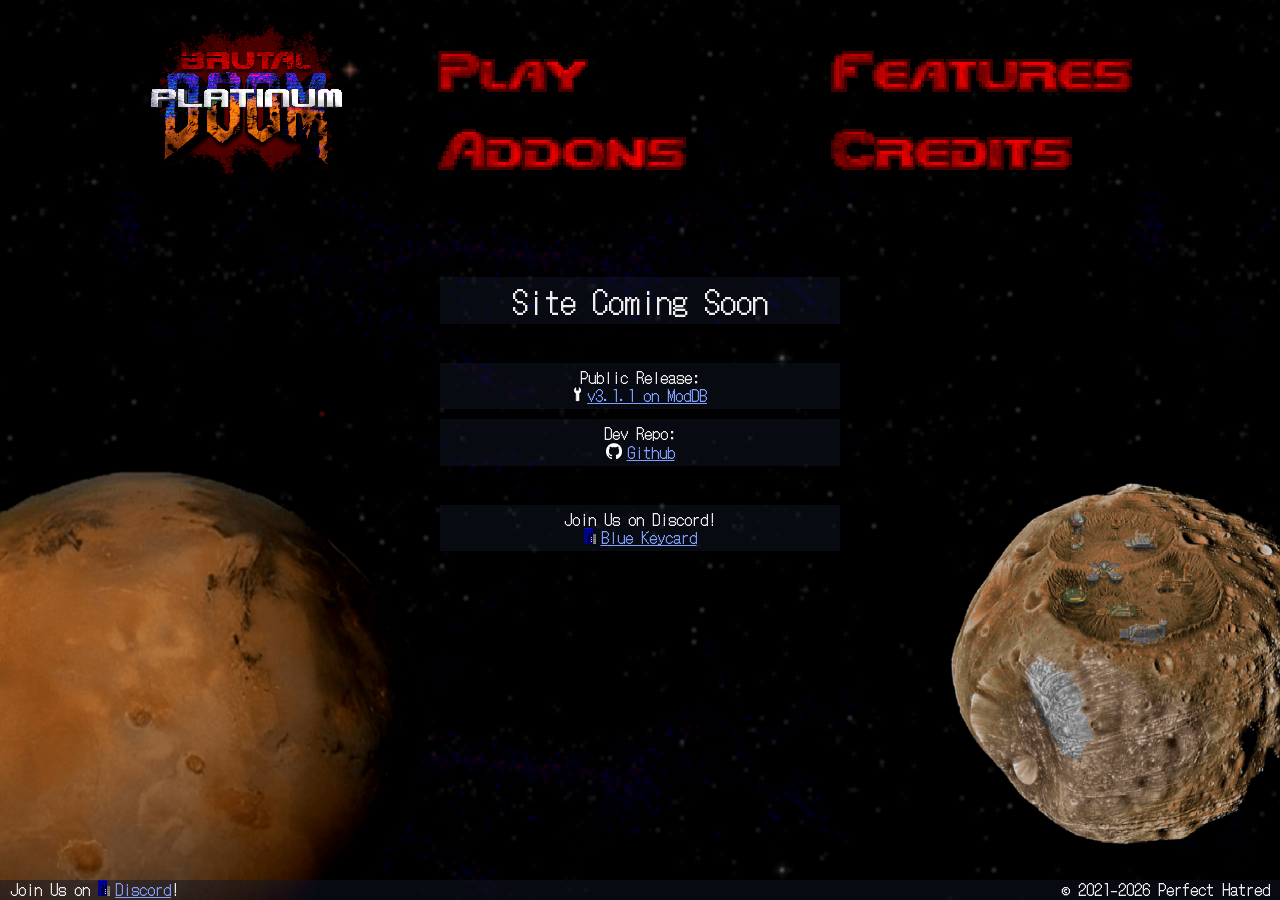
<file: index_OLD.html>
<!DOCTYPE html>
<!--[if lt IE 7]>      <html class="no-js lt-ie9 lt-ie8 lt-ie7"> <![endif]-->
<!--[if IE 7]>         <html class="no-js lt-ie9 lt-ie8"> <![endif]-->
<!--[if IE 8]>         <html class="no-js lt-ie9"> <![endif]-->
<!--[if gt IE 8]>      <html class="no-js"> <!--<![endif]-->
<html lang="en">
  <head>
    <meta charset="utf-8">
    <meta http-equiv="X-UA-Compatible" content="IE=edge">
    <meta name="color-scheme" content="dark">
    <meta name="viewport" content="width=device-width, initial-scale=1">
    <link rel="apple-touch-icon" sizes="57x57" href="/apple-touch-icon-57x57.png">
    <link rel="apple-touch-icon" sizes="60x60" href="/apple-touch-icon-60x60.png">
    <link rel="apple-touch-icon" sizes="72x72" href="/apple-touch-icon-72x72.png">
    <link rel="apple-touch-icon" sizes="76x76" href="/apple-touch-icon-76x76.png">
    <link rel="apple-touch-icon" sizes="114x114" href="/apple-touch-icon-114x114.png">
    <link rel="apple-touch-icon" sizes="120x120" href="/apple-touch-icon-120x120.png">
    <link rel="apple-touch-icon" sizes="144x144" href="/apple-touch-icon-144x144.png">
    <link rel="apple-touch-icon" sizes="152x152" href="/apple-touch-icon-152x152.png">
    <link rel="apple-touch-icon" sizes="180x180" href="/apple-touch-icon-180x180.png">
    <link rel="icon" type="image/png" sizes="32x32" href="/favicon-32x32.png">
    <link rel="icon" type="image/png" sizes="192x192" href="/android-chrome-192x192.png">
    <link rel="icon" type="image/png" sizes="16x16" href="/favicon-16x16.png">
    <link rel="manifest" href="/site.webmanifest">
    <link rel="mask-icon" href="/safari-pinned-tab.svg" color="#121212">
    <meta name="msapplication-TileColor" content="#121212">
    <meta name="msapplication-TileImage" content="/mstile-144x144.png">
    <meta name="theme-color" content="#121212">
    <title>Brutal Doom Platinum</title>
    <meta name="description" content="Perfect Hatred, the home of Brutal Doom Platinum">
    <link rel="stylesheet" href="/styles/normalize.css">
    <link rel="stylesheet" href="/styles/main.css?202312090203">
    <link rel="stylesheet" href="/styles/tooltip.css">
  </head>
  <body>
    <!--[if lt IE 7]>
      <p class="browsehappy">You are using an <strong>outdated</strong> browser. Please <a href="#">upgrade your browser</a> to improve your experience.</p>
    <![endif]-->

    <div class="deimos"></div>
    <div class="phobos"></div>


    <!-- Page Content Begins Here-->

    <div id="main_container">
      <div class="mainheader clearfix">
        <div class="logo"><img src="/images/bdp4logo.png" alt="Brutal Doom Platinum logo"></div>
        <div class="menu clearfix">
          <div class="menuop menuoptop menuop1"><img src="/images/menu/play.png" alt="Play image"></div>
          <div class="menuop menuoptop menuop2"><img src="/images/menu/features.png" alt="Play image"></div>
          <div class="menuop menuop3"><img src="/images/menu/addons.png" alt="Play image"></div>
          <div class="menuop menuop4"><img src="/images/menu/credits.png" alt="Play image"></div>
        </div>
      </div>
      <div>
        <!-- <img src="/images/bdp4logo.png" alt="Brutal Doom Platinum logo" class="placeholder"> -->
        <div class="placeholder placeholder-subtitle placeholder-txt">
          Site Coming Soon
        </div>
        <br>
        <div class="placeholder placeholder-txt">
          Public Release:
          <br>
          <a href="https://www.moddb.com/mods/brutal-doom-platinum" alt="Brutal Doom Platinum ModDB link">v3.1.1 on ModDB</a>
        </div>
        <div class="placeholder placeholder-txt">
          Dev Repo:
          <br>
          <a href="https://github.com/EmeraldCoasttt/BrutalDoomPlatinum/" alt="Brutal Doom Platinum Github link">Github</a>
        </div>
        <br>
        <div class="placeholder placeholder-txt">
          Join Us on Discord!
          <br>
          <a href="https://discord.gg/ryPBUbAGVU" alt="Brutal Doom Platinum Discord link">Blue Keycard</a>
        </div>
      </div>
    </div>

    <!-- Page Content Ends Here-->

    
    <div id="footer">
      <div class="discordfoot">
        <span>Join Us on <a href="https://discord.gg/ryPBUbAGVU" alt="Brutal Doom Platinum Discord link">Discord</a>!</span>
      </div>
      <div class="copyrightfoot">
        <span tooltip="Site Design by FelesNoctis">
          &copy; 2021-<span id="copyrightcuryear"></span> Perfect Hatred
        </span>
      </div>
    </div>

    <script>
      document.getElementById('copyrightcuryear').appendChild(document.createTextNode(new Date().getFullYear()))
    </script>
    <!-- <script src="" async defer></script> -->
  </body>
</html>
</file>
<file: styles/main.css>
/* System Style Content */

:root {
	color-scheme: dark;
}

@font-face {
	font-family: 'DotGothic16';
	font-style: normal;
	font-weight: 400;
	src: local("DotGothic16"), url("/fonts/DotGothic16-Regular.ttf") format("opentype");
}

html {
	color: #eeeeee;
	font-family: "DotGothic16", sans-serif;

	background-attachment: fixed;
	background-color: #121212;
	background-image: url("/images/SKYSPACE.png");
	background-size: 1024px 512px;

	-webkit-animation-name: slidein;
	-moz-animation-name: slidein;
	animation-name: slidein;

	-webkit-animation-duration: 240s;
	-moz-animation-duration: 240s;
	animation-duration: 480s;

	-webkit-animation-fill-mode: both;
	-moz-animation-fill-mode: both;
	animation-fill-mode: both;

	-webkit-animation-iteration-count: infinite;
	-moz-animation-iteration-count: infinite;
	animation-iteration-count: infinite;

	-webkit-animation-timing-function: linear;
	-moz-animation-timing-function: linear;
	animation-timing-function: linear;
}

@-webkit-keyframes slidein {
	from {background-position: 0px 0px;}
	to {background-position: 1024px 2048px;}
}

@-moz-keyframes slidein {
	from {background-position: 0px 0px;}
	to {background-position: 1024px 2048px;}
}

@keyframes slidein {
	from {background-position: 0px 0px;}
	to {background-position: 1024px 2048px;}
}

* {
	box-sizing: border-box;
	cursor:url("/images/DOOMCURS.png"),auto;
}

body {
	font-size: 0.75rem;
	margin: 20px;
}

@media only screen and (min-width: 1081px) {
	body {
		font-size: 1rem;
	}
}

img {
	-ms-interpolation-mode: nearest-neighbor;
	image-rendering: pixelated;
}

#footer {
	background: rgba(15, 20, 36, .5);
	bottom: 0px;
	box-sizing: border-box;
	height: 20px;
	left: 0;
	padding: 0 0px 2px 0px;
	position: fixed;
	width: 100%;
	z-index: 10;
}

#footer,
#footer * {
	vertical-align: bottom;
}

#footer .copyrightfoot,
#footer .discordfoot {
	height: 18px;
}

#footer .copyrightfoot {
	float: right;
	padding: 0 10px 0 0;
	width: 50%;
	text-align: right;
}

#footer .discordfoot {
	float: left;
	padding: 0 0 0 10px;
	width: 50%;
	text-align: left;
}

.clearfix::after {
	content: "";
	clear: both;
	display: table;
 }

/* Phobos and Deimos */

.deimos,
.phobos {
	background-repeat: no-repeat;
	background-size: contain;
	position: fixed;
}

.deimos {
	background-image: url("/images/PHBSB0.png");
	background-position: right bottom;
	bottom: -webkit-calc(-15% + 25px);
	bottom: -moz-calc(-15% + 25px);
	bottom: calc(-15% + 25px);
	left: -webkit-calc(-10% - 15px);
	left: -moz-calc(-10% - 15px);
	left: calc(-10% - 15px);
	height: 100%;
	max-height: 67.5%;
	width: 100%;
	max-width: 45%;
	z-index: -99;
}

.phobos {
	background-image: url("/images/PHBSA0.png");
	background-position: left bottom;
	bottom: -webkit-calc(+7.5% - 15px);
	bottom: -moz-calc(+7.5% - 15px);
	bottom: calc(+7.5% - 15px);
	right: -webkit-calc(-5% + 15px);
	right: -moz-calc(-5% + 15px);
	right: calc(-5% + 15px);
	height: 100%;
	max-height: 45%;
	width: 100%;
	max-width: 30%;
	z-index: -89;
}

/* Site Body Style Content */

a {
	color: #809fff;
}

a[href*='discord.gg']::before {
	background: url("/images/icons/BKEYG0.png") no-repeat 0 0;
	display: inline-block;
	/* margin: 0 5px 0 16px; */
	margin: 0 5px 0 0;
	width: 12px;
	height: 16px;
	content: " ";
	background-size: 100%;
}

a[href*='github.com']::before,
a[href*='github.io']::before {
	background: url("/images/icons/github-mark-white.png") no-repeat 0 0;
	display: inline-block;
	/* margin: 0 5px 0 16px; */
	margin: 0 5px 0 0;
	width: 16px;
	height: 16px;
	content: " ";
	background-size: 100%;
}

a[href*='moddb.com']::before {
	background: url("/images/icons/moddb_spanner.png") no-repeat 0 0;
	display: inline-block;
	/* margin: 0 5px 0 9px; */
	margin: 0 5px 0 0;
	width: 9px;
	height: 16px;
	content: " ";
	background-size: 100%;
}

a[href*='zdoom.org']::before {
	background: url("[data-uri]") no-repeat 0 0;
	display: inline-block;
	/* margin: 0 5px 0 9px; */
	margin: 0 5px 0 0;
	width: 16px;
	height: 16px;
	content: " ";
	background-size: 100%;
}

/* .version::after {
	background: url("https://img.shields.io/github/v/release/EmeraldCoasttt/BrutalDoomPlatinum?style=flat-square&label=%20&color=red") no-repeat 0 0;
	display: inline-block;
	margin: 0 0 0 10px;
	width: 35px;
	height: 20px;
	content: " ";
	background-size: contain;
} */

h1 {
	margin: 0.33em 0px;
	text-align: center;
}

/* img {
	margin: auto;
	height: auto;
	width: 100%;
	max-height: 100%;
	max-width: 100%;
 */

.cap50 {
	width: 50%;
	max-width: 50%;
	box-sizing: border-box;
	border: 1px solid red;
}

.floatleft {
	float: left;
	margin: 0 10px 10px 0;
}

.floatright {
	float: right;
	margin: 0 0 10px 10px;
}

.rembotmargin {
	margin-bottom: 0;
}

.remtopmargin {
	margin-top: 0;
}

#main_container {
	width: 100%;
	max-width: 984px; /* Consistency: 1024 - 20 l.margin - 20 r.margin */
	margin: auto;
	overflow: auto;
}

#main_container > .mainheader > .logo,
#main_container > .mainheader > .menu {
    float: left;
	overflow: hidden;
}

#main_container > .mainheader > .logo {
	text-align: center;
	vertical-align: middle;
	height: 20%;
	width: 20%;
	max-height: 20%;
	max-width: 20%;
}

.menu::before {
	content: url("/images/menu/M_SKULL.gif");
	position: absolute;
	top: -9999rem;
	left: -9999rem;
	opacity: 0;
}

#main_container > .mainheader > .menu {
	width: 80%;
	max-width: 80%;
}

#main_container > .mainheader img,
.datatable.features tr > td:first-child img {
	display: block;
	margin: auto;
	height: auto;
	width: 100%;
	max-height: 100%;
	max-width: 100%;
}

.halfwimg {
	width: 50% !important;
	max-height: 50% !important;
	max-width: 50% !important;
}

.floatequip {
	float: left;
}

.menuop {
	float: left;
	width: 50%;
}

#main_container .menuop:hover {
	background: url("/images/menu/M_SKULL.gif") no-repeat 0 0;
	background-size: 24%;
	display: inline-block;
}

#main_container #pagecontent_container {
	margin: 10px 0;
}

#main_container .pagecontent {
	background: rgba(15, 20, 36, .5);
	border: 2px solid red;
	margin: 10px 0;
	padding: 10px;
	/* border-radius: 10px; */
}

.downloadmain {
	text-align: center;
}

.downloadimg {
	display: block;
	margin-left: auto;
	margin-right: auto;
	width: 50%;
	max-width: 317px;
}

.downloadimgver {
	display: block;
	margin: 5px auto 20px;
	width: 50%;
	max-width: 234px;
}

.ytembedwrapper {
	width: 100%;
	border-bottom-width: 2px;
}

.ytembedparent {
	position: relative;
	padding-bottom: 56%;
	height: 0px;
}

.ytembediframe {
	position: absolute;
	top: 0px;
	left: 0px;
	width: 100%;
	height: 100%;
}

.pagecontent > .downloadmain > a::before {
	display: none;
}

.datatable td, th {
	vertical-align: top;
}

.datatable.credits {
	border-spacing: 1em 0.6em;
	font-size: 0.75rem;
	width: 100%;
	max-width: 100%;
}

.datatable.credits th {
	border-bottom: 1px solid red;
	font-size: 1rem;
	padding: 1.5em 0 0.6em;
}

.datatable.credits tr td:first-child {
	font-weight: bold;
	text-align: right;
	width: 10%; /* Forcing minimum width for content */
	word-wrap: normal;
}

.datatable.credits tr td:nth-child(2) {
	width: 90%; /* Forcing maximum width for content */
	word-wrap: break-word;
}

.creditstitle {
	font-size: 0.5rem;
	font-style: italic;
	font-weight: normal;
}

.datatable.features {
	border-spacing: 1em 2em;
	font-size: 0.75rem;
	width: 100%;
	max-width: 100%;
}

.datatable.features th {
	border-bottom: 1px solid red;
	font-size: 1rem;
	padding: 0.6em 0 0.6em;
}

.datatable.features tr:first-child > th {
	padding: 0 0 0.6em;
}

.datatable.features tr td:first-child {
	text-transform: uppercase;
	font-weight: bold;
	text-align: center;
	word-wrap: normal;
	width: 15%; /* Forcing minimum width for content */
	padding: 0;
}

.datatable.features tr td:nth-child(2) {
	width: 85%; /* Forcing maximum width for content */
	word-wrap: break-word;
}

.datatable.features tr td:nth-child(2) p {
	margin-bottom: 0;
}


.datatable.features tr > td:first-child img {
	padding-top: 0.5em;
}

.datatable.features .slotline {
	border-bottom: 1px solid red;
	margin-bottom: 0.33em;
	padding-bottom: 0.33em;
	font-style: italic;
	font-weight: bold;
}

.datatable.features .slotlinegren {
	border-bottom: 1px solid red;
	margin: 1em 0 0.33em;
	padding-bottom: 0.33em;
	font-style: italic;
	font-weight: bold;
}

@media only screen and (min-width: 1081px) {
	.datatable.credits,
	.datatable.features {
		font-size: 1rem;
	}
	.datatable.credits th,
	.datatable.features th {
		font-size: 1.25rem;
	}
	.creditstitle {
		font-size: 0.75rem;
	}
	.mobilehidden {
		display: none !important;
	}
}

/* Placeholder Style Content */

#main_container, 
#main_container * {
	/* background: rgba(76, 99, 175, 0.2); */
}

.placeholder {
	display: block;
	margin: 10px auto;
	max-height: 320px;
	max-width: 400px;
	width: 50%;
}

.placeholder-subtitle {
	font-size: 200%;
	margin-top: 100px;
}

.placeholder-txt {
	background: rgba(76, 99, 175, 0.1);
	padding: 5px 0px;
	text-align: center;
}
</file>
<file: styles/tooltip.css>
/* START TOOLTIP STYLES */
[tooltip]
{
	position: relative; /* opinion 1 */
	border-bottom: var(--size--root-1px) dashed #999;
}

	/* Applies to all tooltips */
	[tooltip]::before,
	[tooltip]::after
	{
		text-transform: none; /* opinion 2 */
		font-size: 0.9em; /* opinion 3 */
		line-height: 1;
		user-select: none;
		pointer-events: none;
		position: absolute;
		display: none;
		opacity: 0;
	}

	[tooltip]::before
	{
		content: '';
		border: 5px solid transparent; /* opinion 4 */
		z-index: 1001; /* absurdity 1 */
	}

	[tooltip]::after
	{
		content: attr(tooltip); /* magic! */
		/* most of the rest of this is opinion */
		font-family: var(--text-font);
		font-weight: normal;
		text-align: center;
		/* 
		Let the content set the size of the tooltips 
		but this will also keep them from being obnoxious
		*/
		min-width: 24ch;
		max-width: 64ch;
		white-space: pre-line;
		overflow: hidden;
		text-overflow: ellipsis;
		padding: 1ch 1.5ch;
		border-radius: 0.3ch;
		box-shadow: 0 1em 2em -0.5em rgba(0, 0, 0, 0.35);
		background: #333;
		color: #fff;
		z-index: 1000; /* absurdity 2 */
	}

	/* Make the tooltips respond to hover */
	[tooltip]:hover::before,
	[tooltip]:hover::after
	{
		display: block;
	}

/* don't show empty tooltips */
[tooltip='']::before,
[tooltip='']::after
{
	display: none !important;
}

/* FLOW: UP */
[tooltip]:not([flow])::before,
[tooltip][flow^="up"]::before
{
	bottom: 100%;
	border-bottom-width: 0;
	border-top-color: #333;
}

[tooltip]:not([flow])::after,
[tooltip][flow^="up"]::after
{
	bottom: calc(100% + 5px);
}

[tooltip]:not([flow])::before,
[tooltip]:not([flow])::after,
[tooltip][flow^="up"]::before,
[tooltip][flow^="up"]::after
{
	left: 50%;
	transform: translate(-50%, -0.5em);
}

/* FLOW: DOWN */
[tooltip][flow^="down"]::before
{
	top: 100%;
	border-top-width: 0;
	border-bottom-color: #333;
}

[tooltip][flow^="down"]::after
{
	top: calc(100% + 5px);
}

[tooltip][flow^="down"]::before,
[tooltip][flow^="down"]::after
{
	left: 50%;
	transform: translate(-50%, 0.5em);
}

/* FLOW: LEFT */
[tooltip][flow^="left"]::before
{
	top: 50%;
	border-right-width: 0;
	border-left-color: #333;
	left: calc(0em - 5px);
	transform: translate(-.5em, -50%);
}

[tooltip][flow^="left"]::after
{
	top: 50%;
	right: calc(100% + 5px);
	transform: translate(-.5em, -50%);
}

/* FLOW: RIGHT */
[tooltip][flow^="right"]::before
{
	top: 50%;
	border-left-width: 0;
	border-right-color: #333;
	right: calc(0em - 5px);
	transform: translate(.5em, -50%);
}

[tooltip][flow^="right"]::after
{
	top: 50%;
	left: calc(100% + 5px);
	transform: translate(.5em, -50%);
}

/* KEYFRAMES */
@keyframes tooltips-vert
{
	to
	{
		opacity: 0.9;
		transform: translate(-50%, 0);
	}
}

@keyframes tooltips-horz
{
	to
	{
		opacity: 0.9;
		transform: translate(0, -50%);
	}
}

/* FX All The Things */
[tooltip]:not([flow]):hover::before,
[tooltip]:not([flow]):hover::after,
[tooltip][flow^="up"]:hover::before,
[tooltip][flow^="up"]:hover::after,
[tooltip][flow^="down"]:hover::before,
[tooltip][flow^="down"]:hover::after
{
	animation: tooltips-vert 300ms ease-out forwards;
}

[tooltip][flow^="left"]:hover::before,
[tooltip][flow^="left"]:hover::after,
[tooltip][flow^="right"]:hover::before,
[tooltip][flow^="right"]:hover::after
{
	animation: tooltips-horz 300ms ease-out forwards;
}
</file>
